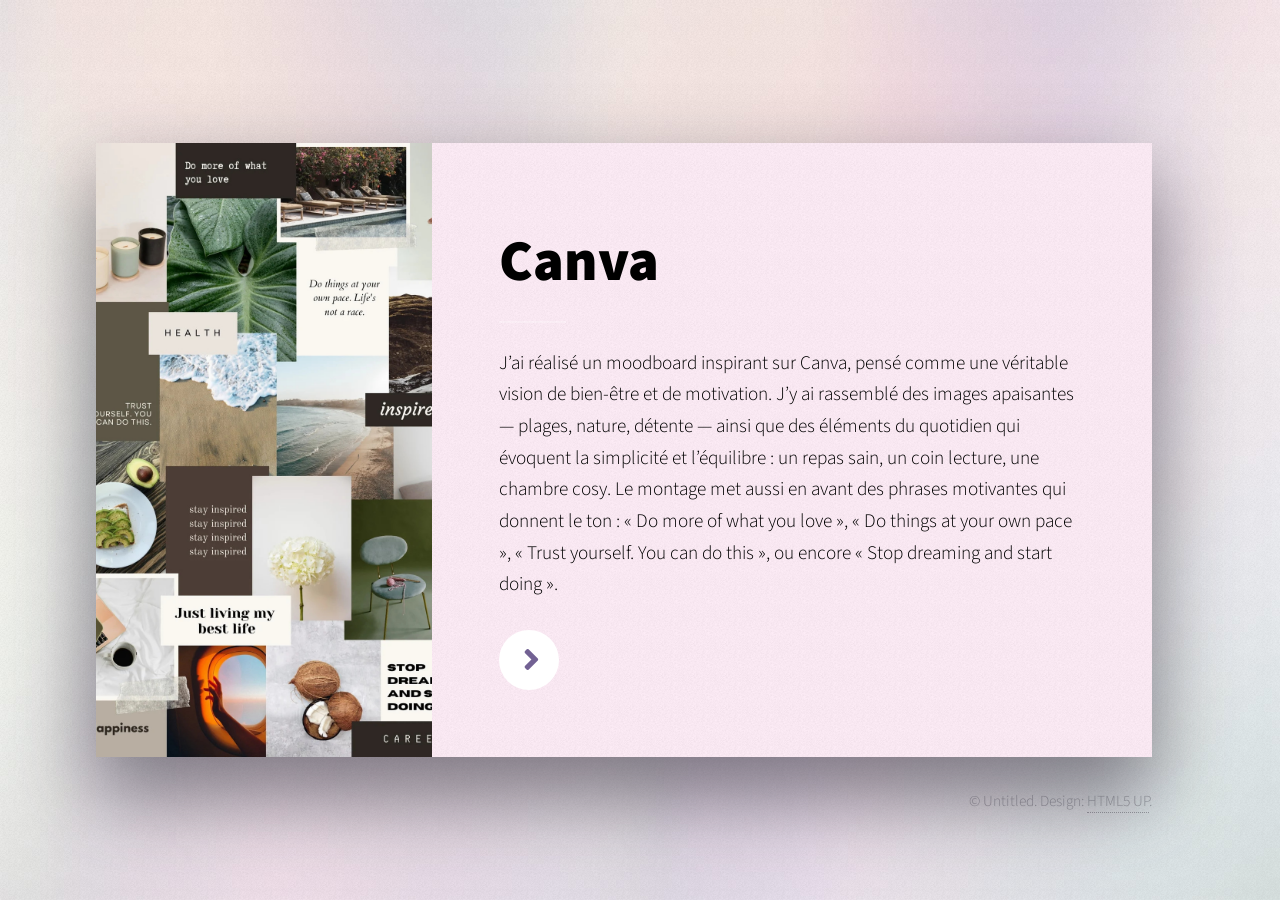
<file: canva.html>
<!DOCTYPE HTML>
<!--
	Ethereal by HTML5 UP
	html5up.net | @ajlkn
	Free for personal and commercial use under the CCA 3.0 license (html5up.net/license)
-->
<html>
	<head>
		<title>Ethereal by HTML5 UP</title>
		<meta charset="utf-8" />
		<meta name="viewport" content="width=device-width, initial-scale=1, user-scalable=no" />
		<link rel="stylesheet" href="assets/css/main.css" />
		<noscript><link rel="stylesheet" href="assets/css/noscript.css" /></noscript>
	</head>
	<body class="is-preload">

		<!-- Page Wrapper -->
			<div id="page-wrapper">

				<!-- Wrapper -->
					<div id="wrapper">

						<!-- Panel (Banner) -->
							<section class="panel banner right">
								<div class="content color0 span-3-75">
									<h1 class="major"> Canva <br />
									</h1>
									<p> J’ai réalisé un moodboard inspirant sur Canva, pensé comme une véritable vision de bien-être et de motivation. J’y ai rassemblé des images apaisantes — plages, nature, détente — ainsi que des éléments du quotidien qui évoquent la simplicité et l’équilibre : un repas sain, un coin lecture, une chambre cosy.

Le montage met aussi en avant des phrases motivantes qui donnent le ton : « Do more of what you love », « Do things at your own pace », « Trust yourself. You can do this », ou encore « Stop dreaming and start doing ».</p>
									<ul class="actions">
										<li><a href="#first" class="button primary color1 circle icon solid fa-angle-right">Next</a></li>
									</ul>
								</div>
				
								<div class="image filtered span-1-75" data-position="25% 25%">
									<img src="images/canva.jpg" alt="" />
								</div>
							</section>

						<!-- Panel (Spotlight) -->
							

						<!-- Copyright -->
							<div class="copyright">&copy; Untitled. Design: <a href="https://html5up.net">HTML5 UP</a>.</div>

					</div>

			</div>

		<!-- Scripts -->
			<script src="assets/js/jquery.min.js"></script>
			<script src="assets/js/browser.min.js"></script>
			<script src="assets/js/breakpoints.min.js"></script>
			<script src="assets/js/main.js"></script>

	</body>
</html>
</file>
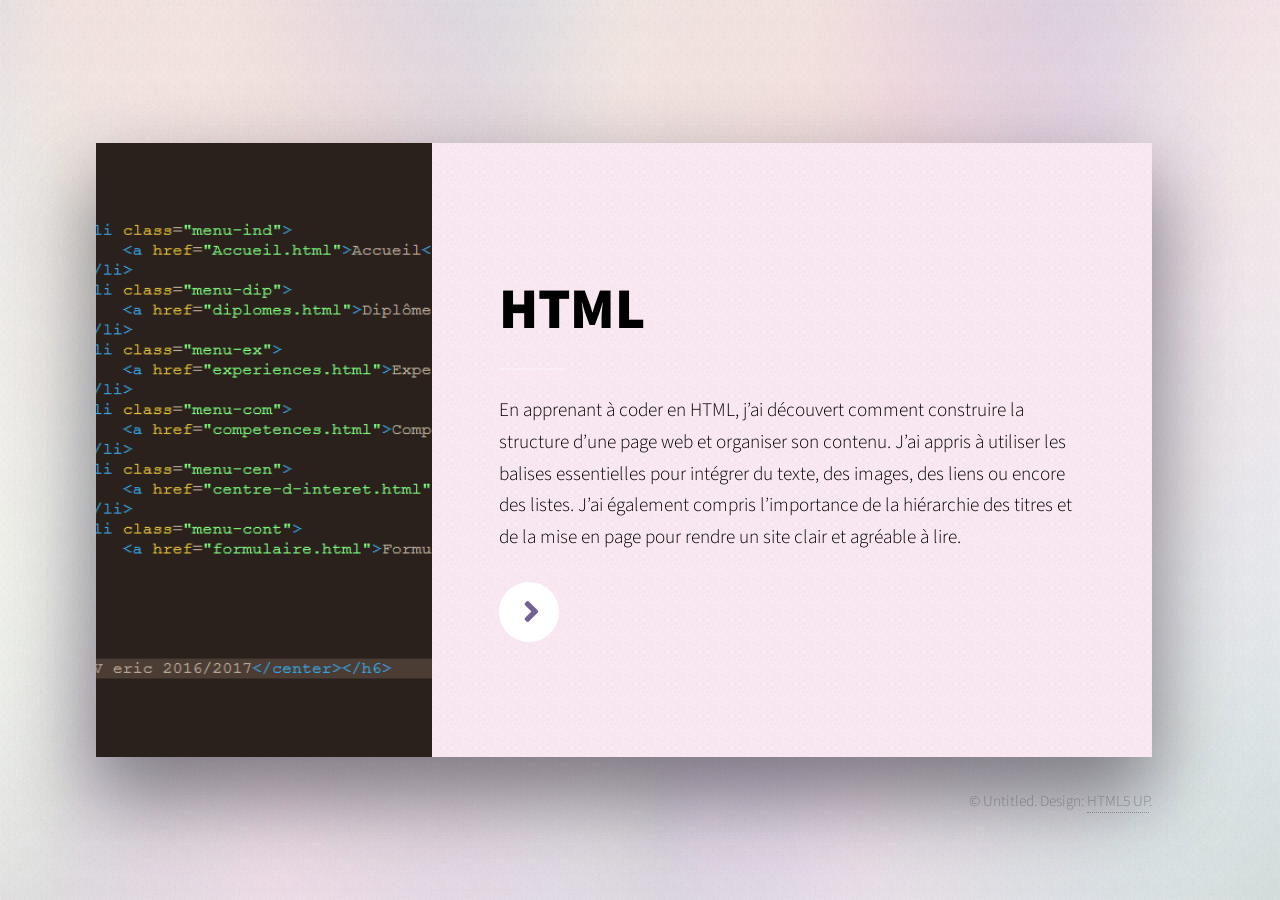
<file: codage.html>
<!DOCTYPE HTML>
<!--
	Ethereal by HTML5 UP
	html5up.net | @ajlkn
	Free for personal and commercial use under the CCA 3.0 license (html5up.net/license)
-->
<html>
	<head>
		<title>Ethereal by HTML5 UP</title>
		<meta charset="utf-8" />
		<meta name="viewport" content="width=device-width, initial-scale=1, user-scalable=no" />
		<link rel="stylesheet" href="assets/css/main.css" />
		<noscript><link rel="stylesheet" href="assets/css/noscript.css" /></noscript>
	</head>
	<body class="is-preload">

		<!-- Page Wrapper -->
			<div id="page-wrapper">

				<!-- Wrapper -->
					<div id="wrapper">

						<!-- Panel (Banner) -->
							<section class="panel banner right">
								<div class="content color0 span-3-75">
									<h1 class="major"> HTML<br />
									</h1>
									<p>En apprenant à coder en HTML, j’ai découvert comment construire la structure d’une page web et organiser son contenu. J’ai appris à utiliser les balises essentielles pour intégrer du texte, des images, des liens ou encore des listes. J’ai également compris l’importance de la hiérarchie des titres et de la mise en page pour rendre un site clair et agréable à lire.</p>
									<ul class="actions">
										<li><a href="#first" class="button primary color1 circle icon solid fa-angle-right">Next</a></li>
									</ul>
								</div>
				
								<div class="image filtered span-1-75" data-position="25% 25%">
									<img src="images/html.png" alt="" />
								</div>
							</section>

						<!-- Panel (Spotlight) -->
							

						<!-- Copyright -->
							<div class="copyright">&copy; Untitled. Design: <a href="https://html5up.net">HTML5 UP</a>.</div>

					</div>

			</div>

		<!-- Scripts -->
			<script src="assets/js/jquery.min.js"></script>
			<script src="assets/js/browser.min.js"></script>
			<script src="assets/js/breakpoints.min.js"></script>
			<script src="assets/js/main.js"></script>

	</body>
</html>
</file>
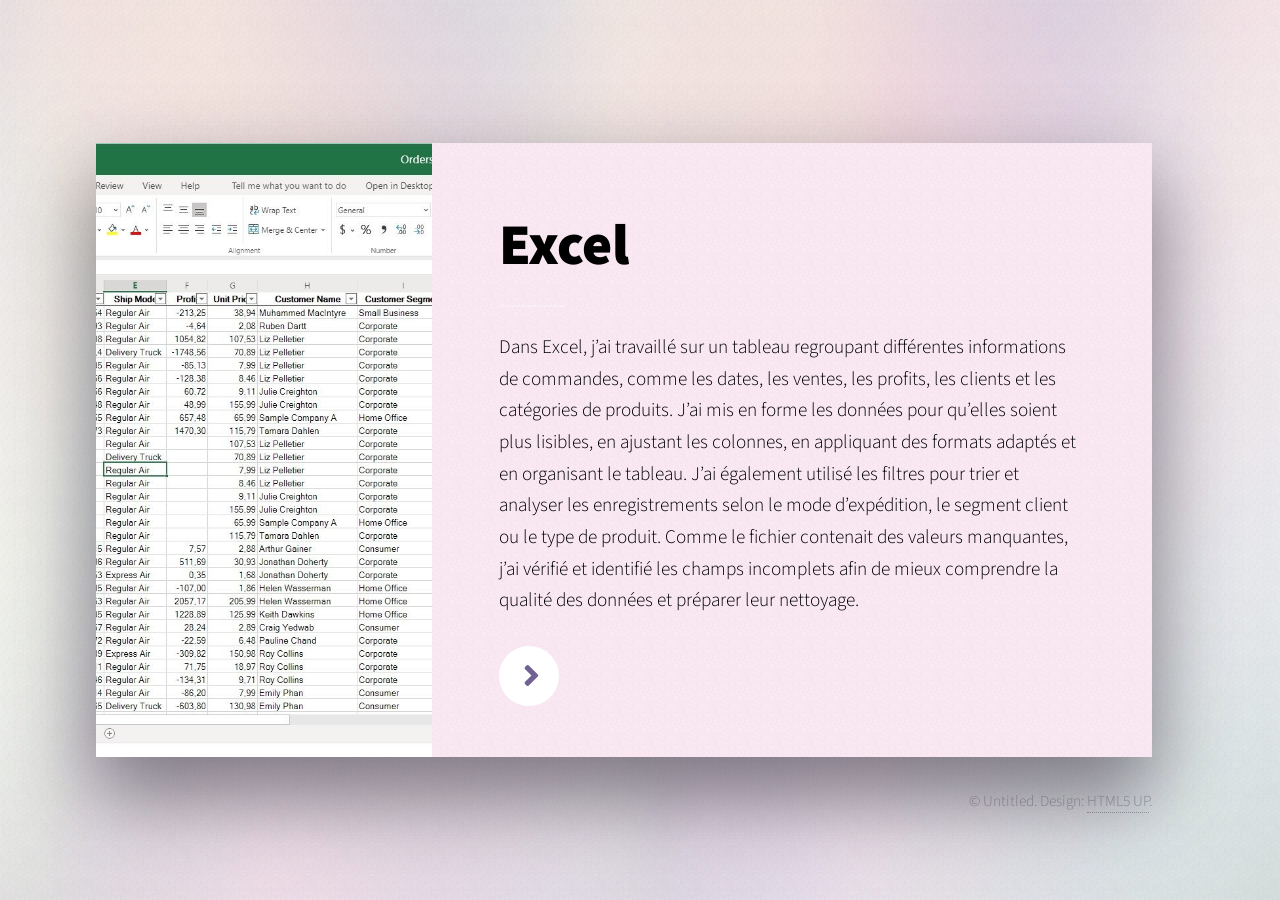
<file: excel.html>
<!DOCTYPE HTML>
<!--
	Ethereal by HTML5 UP
	html5up.net | @ajlkn
	Free for personal and commercial use under the CCA 3.0 license (html5up.net/license)
-->
<html>
	<head>
		<title>Ethereal by HTML5 UP</title>
		<meta charset="utf-8" />
		<meta name="viewport" content="width=device-width, initial-scale=1, user-scalable=no" />
		<link rel="stylesheet" href="assets/css/main.css" />
		<noscript><link rel="stylesheet" href="assets/css/noscript.css" /></noscript>
	</head>
	<body class="is-preload">

		<!-- Page Wrapper -->
			<div id="page-wrapper">

				<!-- Wrapper -->
					<div id="wrapper">

						<!-- Panel (Banner) -->
							<section class="panel banner right">
								<div class="content color0 span-3-75">
									<h1 class="major"> Excel <br />
									</h1>
									<p> Dans Excel, j’ai travaillé sur un tableau regroupant différentes informations de commandes, comme les dates, les ventes, les profits, les clients et les catégories de produits. J’ai mis en forme les données pour qu’elles soient plus lisibles, en ajustant les colonnes, en appliquant des formats adaptés et en organisant le tableau.
J’ai également utilisé les filtres pour trier et analyser les enregistrements selon le mode d’expédition, le segment client ou le type de produit.
Comme le fichier contenait des valeurs manquantes, j’ai vérifié et identifié les champs incomplets afin de mieux comprendre la qualité des données et préparer leur nettoyage.</p>
									<ul class="actions">
										<li><a href="#first" class="button primary color1 circle icon solid fa-angle-right">Next</a></li>
									</ul>
								</div>
				
								<div class="image filtered span-1-75" data-position="25% 25%">
									<img src="images/excel.jpg" alt="" />
								</div>
							</section>

						<!-- Panel (Spotlight) -->
							

						<!-- Copyright -->
							<div class="copyright">&copy; Untitled. Design: <a href="https://html5up.net">HTML5 UP</a>.</div>

					</div>

			</div>

		<!-- Scripts -->
			<script src="assets/js/jquery.min.js"></script>
			<script src="assets/js/browser.min.js"></script>
			<script src="assets/js/breakpoints.min.js"></script>
			<script src="assets/js/main.js"></script>

	</body>
</html>
</file>
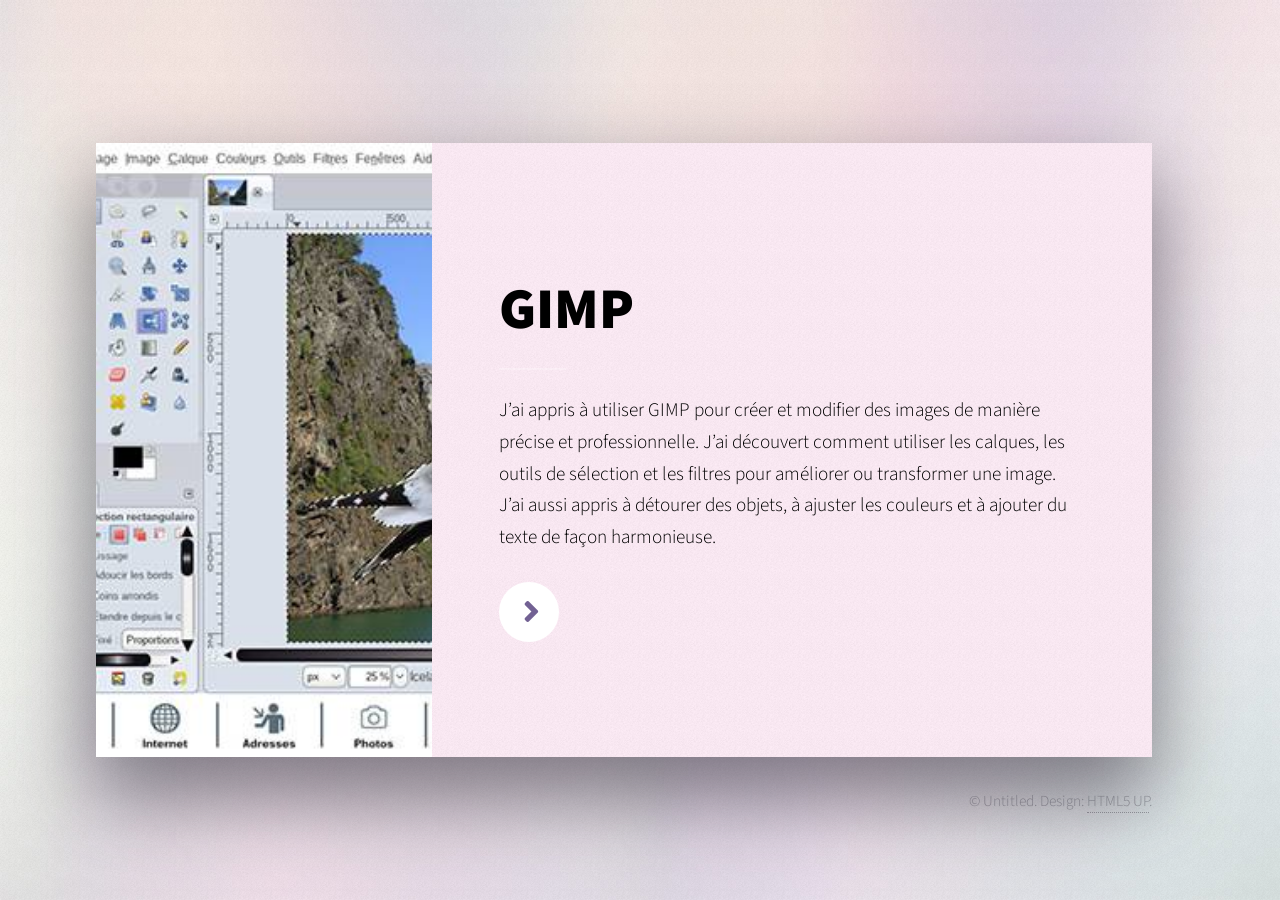
<file: gimp.html>
<!DOCTYPE HTML>
<!--
	Ethereal by HTML5 UP
	html5up.net | @ajlkn
	Free for personal and commercial use under the CCA 3.0 license (html5up.net/license)
-->
<html>
	<head>
		<title>Ethereal by HTML5 UP</title>
		<meta charset="utf-8" />
		<meta name="viewport" content="width=device-width, initial-scale=1, user-scalable=no" />
		<link rel="stylesheet" href="assets/css/main.css" />
		<noscript><link rel="stylesheet" href="assets/css/noscript.css" /></noscript>
	</head>
	<body class="is-preload">

		<!-- Page Wrapper -->
			<div id="page-wrapper">

				<!-- Wrapper -->
					<div id="wrapper">

						<!-- Panel (Banner) -->
							<section class="panel banner right">
								<div class="content color0 span-3-75">
									<h1 class="major"> GIMP <br />
									</h1>
									<p>J’ai appris à utiliser GIMP pour créer et modifier des images de manière précise et professionnelle. J’ai découvert comment utiliser les calques, les outils de sélection et les filtres pour améliorer ou transformer une image. J’ai aussi appris à détourer des objets, à ajuster les couleurs et à ajouter du texte de façon harmonieuse.</p>
									<ul class="actions">
										<li><a href="#first" class="button primary color1 circle icon solid fa-angle-right">Next</a></li>
									</ul>
								</div>
				
								<div class="image filtered span-1-75" data-position="25% 25%">
									<img src="images/gimp.jpg" alt="" />
								</div>
							</section>

						<!-- Panel (Spotlight) -->
							

						<!-- Copyright -->
							<div class="copyright">&copy; Untitled. Design: <a href="https://html5up.net">HTML5 UP</a>.</div>

					</div>

			</div>

		<!-- Scripts -->
			<script src="assets/js/jquery.min.js"></script>
			<script src="assets/js/browser.min.js"></script>
			<script src="assets/js/breakpoints.min.js"></script>
			<script src="assets/js/main.js"></script>

	</body>
</html>
</file>
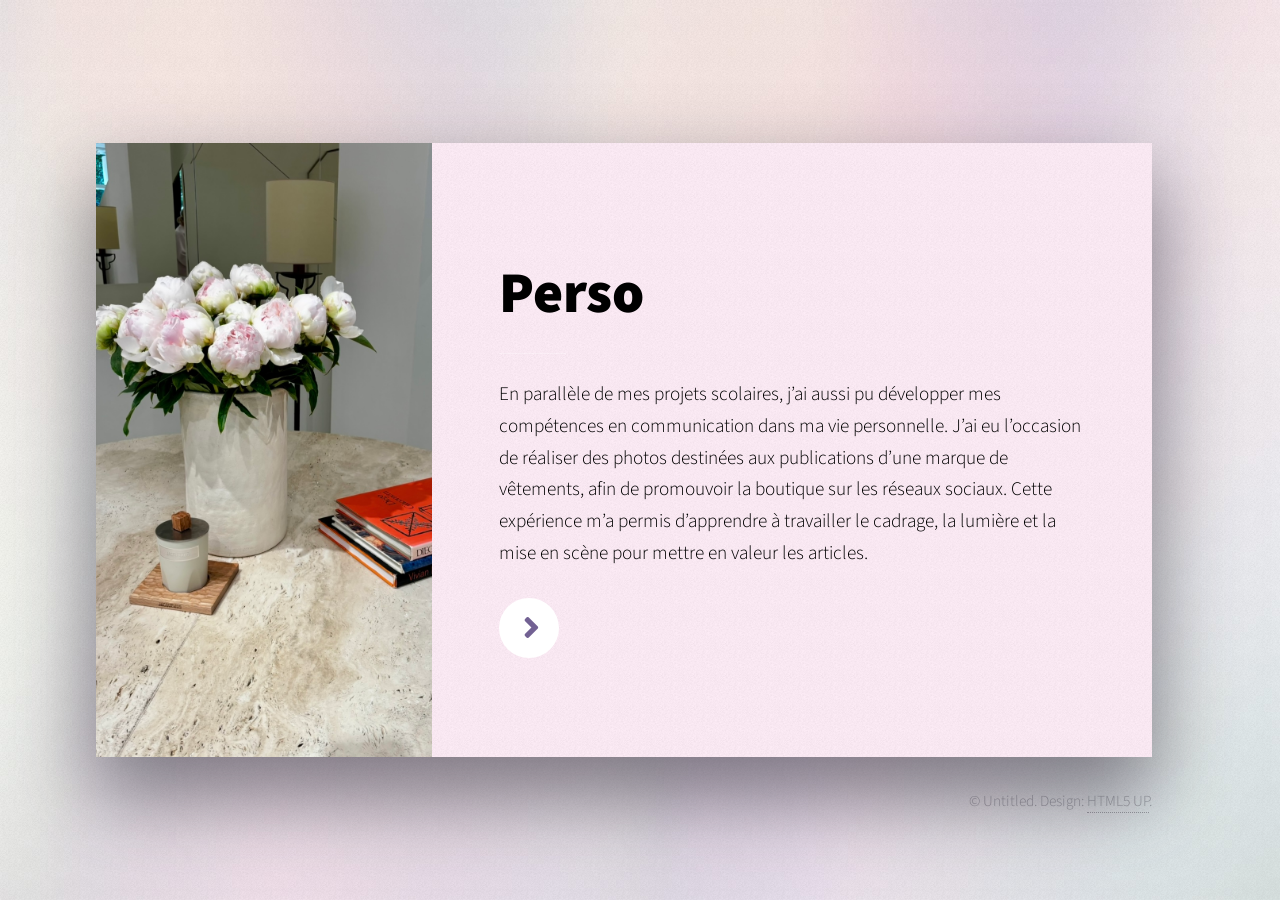
<file: perso.html>
<!DOCTYPE HTML>
<!--
	Ethereal by HTML5 UP
	html5up.net | @ajlkn
	Free for personal and commercial use under the CCA 3.0 license (html5up.net/license)
-->
<html>
	<head>
		<title>Ethereal by HTML5 UP</title>
		<meta charset="utf-8" />
		<meta name="viewport" content="width=device-width, initial-scale=1, user-scalable=no" />
		<link rel="stylesheet" href="assets/css/main.css" />
		<noscript><link rel="stylesheet" href="assets/css/noscript.css" /></noscript>
	</head>
	<body class="is-preload">

		<!-- Page Wrapper -->
			<div id="page-wrapper">

				<!-- Wrapper -->
					<div id="wrapper">

						<!-- Panel (Banner) -->
							<section class="panel banner right">
								<div class="content color0 span-3-75">
									<h1 class="major"> Perso <br />
									</h1>
									<p>En parallèle de mes projets scolaires, j’ai aussi pu développer mes compétences en communication dans ma vie personnelle. J’ai eu l’occasion de réaliser des photos destinées aux publications d’une marque de vêtements, afin de promouvoir la boutique sur les réseaux sociaux. Cette expérience m’a permis d’apprendre à travailler le cadrage, la lumière et la mise en scène pour mettre en valeur les articles.</p>
									<ul class="actions">
										<li><a href="#first" class="button primary color1 circle icon solid fa-angle-right">Next</a></li>
									</ul>
								</div>
				
								<div class="image filtered span-1-75" data-position="25% 25%">
									<img src="images/photo.jpg" alt="" />
								</div>
							</section>

						<!-- Panel (Spotlight) -->
							

						<!-- Copyright -->
							<div class="copyright">&copy; Untitled. Design: <a href="https://html5up.net">HTML5 UP</a>.</div>

					</div>

			</div>

		<!-- Scripts -->
			<script src="assets/js/jquery.min.js"></script>
			<script src="assets/js/browser.min.js"></script>
			<script src="assets/js/breakpoints.min.js"></script>
			<script src="assets/js/main.js"></script>

	</body>
</html>
</file>
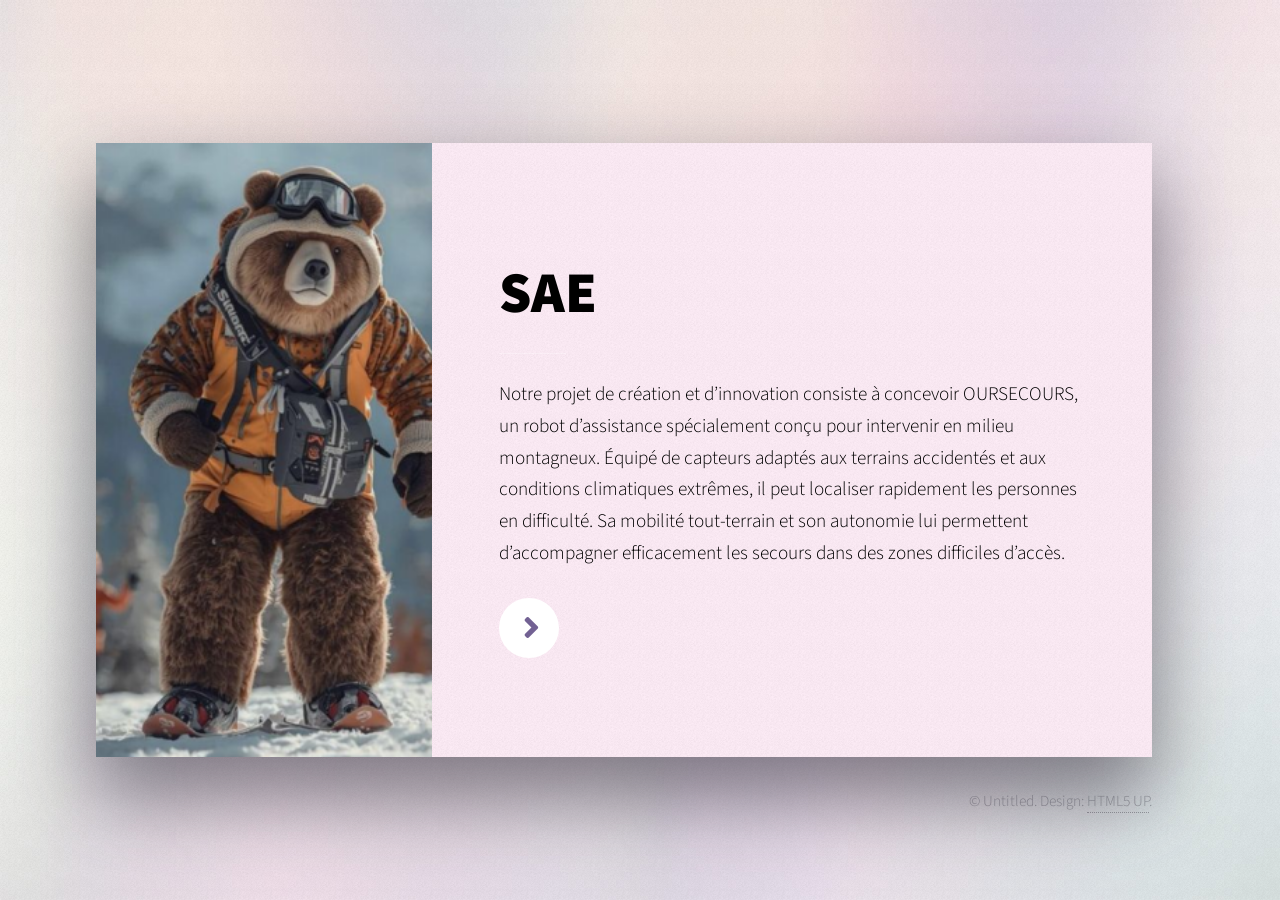
<file: sae1.html>
<!DOCTYPE HTML>
<!--
	Ethereal by HTML5 UP
	html5up.net | @ajlkn
	Free for personal and commercial use under the CCA 3.0 license (html5up.net/license)
-->
<html>
	<head>
		<title>Ethereal by HTML5 UP</title>
		<meta charset="utf-8" />
		<meta name="viewport" content="width=device-width, initial-scale=1, user-scalable=no" />
		<link rel="stylesheet" href="assets/css/main.css" />
		<noscript><link rel="stylesheet" href="assets/css/noscript.css" /></noscript>
	</head>
	<body class="is-preload">

		<!-- Page Wrapper -->
			<div id="page-wrapper">

				<!-- Wrapper -->
					<div id="wrapper">

						<!-- Panel (Banner) -->
							<section class="panel banner right">
								<div class="content color0 span-3-75">
									<h1 class="major"> SAE <br />
									</h1>
									<p>Notre projet de création et d’innovation consiste à concevoir OURSECOURS, un robot d’assistance spécialement conçu pour intervenir en milieu montagneux. Équipé de capteurs adaptés aux terrains accidentés et aux conditions climatiques extrêmes, il peut localiser rapidement les personnes en difficulté. Sa mobilité tout-terrain et son autonomie lui permettent d’accompagner efficacement les secours dans des zones difficiles d’accès.</p>
									<ul class="actions">
										<li><a href="#first" class="button primary color1 circle icon solid fa-angle-right">Next</a></li>
									</ul>
								</div>
				
								<div class="image filtered span-1-75" data-position="25% 25%">
									<img src="images/ours3.png" alt="" />
								</div>
							</section>

						<!-- Panel (Spotlight) -->
							

						<!-- Copyright -->
							<div class="copyright">&copy; Untitled. Design: <a href="https://html5up.net">HTML5 UP</a>.</div>

					</div>

			</div>

		<!-- Scripts -->
			<script src="assets/js/jquery.min.js"></script>
			<script src="assets/js/browser.min.js"></script>
			<script src="assets/js/breakpoints.min.js"></script>
			<script src="assets/js/main.js"></script>

	</body>
</html>
</file>
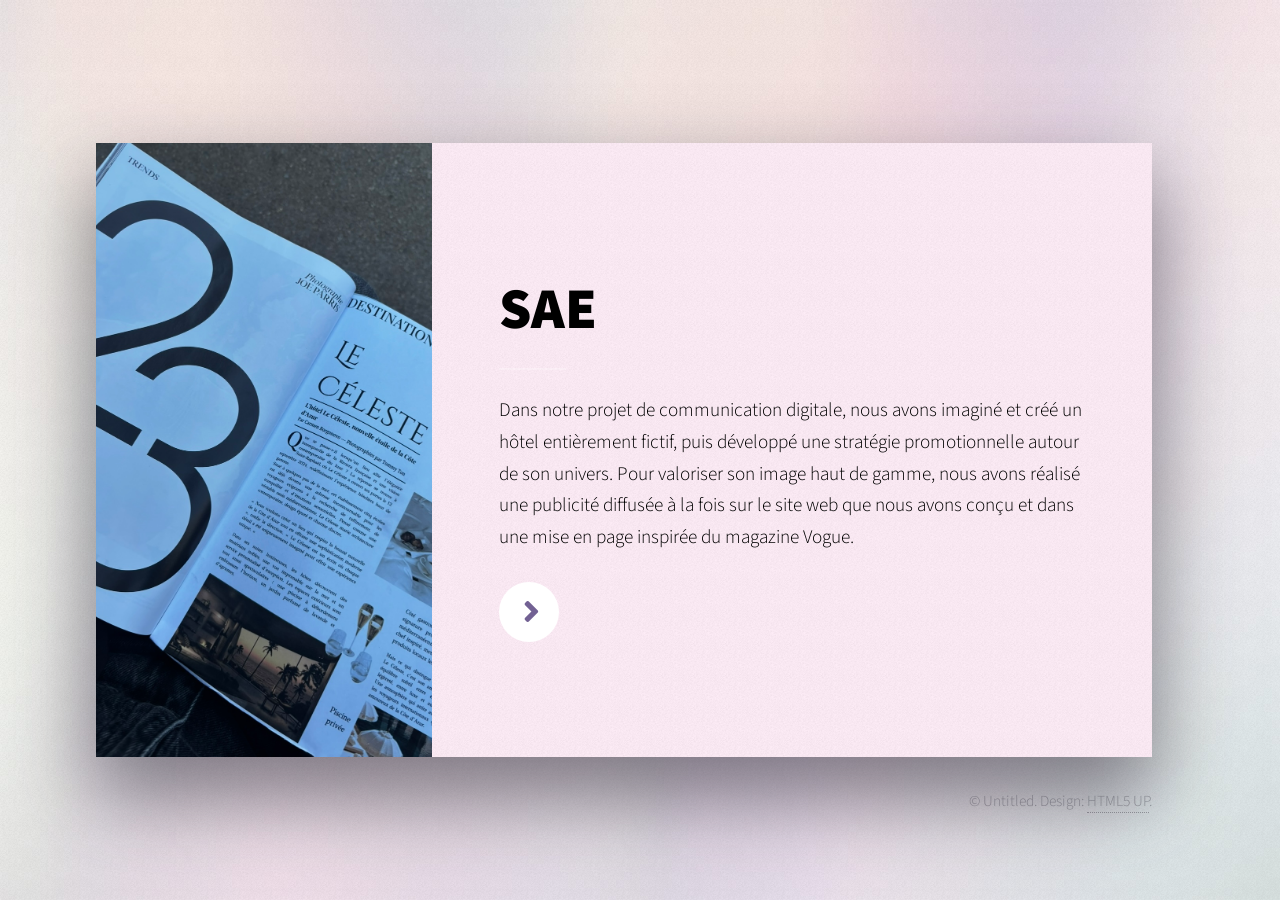
<file: sae2.html>
<!DOCTYPE HTML>
<!--
	Ethereal by HTML5 UP
	html5up.net | @ajlkn
	Free for personal and commercial use under the CCA 3.0 license (html5up.net/license)
-->
<html>
	<head>
		<title>Ethereal by HTML5 UP</title>
		<meta charset="utf-8" />
		<meta name="viewport" content="width=device-width, initial-scale=1, user-scalable=no" />
		<link rel="stylesheet" href="assets/css/main.css" />
		<noscript><link rel="stylesheet" href="assets/css/noscript.css" /></noscript>
	</head>
	<body class="is-preload">

		<!-- Page Wrapper -->
			<div id="page-wrapper">

				<!-- Wrapper -->
					<div id="wrapper">

						<!-- Panel (Banner) -->
							<section class="panel banner right">
								<div class="content color0 span-3-75">
									<h1 class="major"> SAE <br />
									</h1>
									<p>Dans notre projet de communication digitale, nous avons imaginé et créé un hôtel entièrement fictif, puis développé une stratégie promotionnelle autour de son univers. Pour valoriser son image haut de gamme, nous avons réalisé une publicité diffusée à la fois sur le site web que nous avons conçu et dans une mise en page inspirée du magazine Vogue.</p>
									<ul class="actions">
										<li><a href="#first" class="button primary color1 circle icon solid fa-angle-right">Next</a></li>
									</ul>
								</div>
				
								<div class="image filtered span-1-75" data-position="25% 25%">
									<img src="images/vogue.jpg" alt="" />
								</div>
							</section>

						<!-- Panel (Spotlight) -->
							

						<!-- Copyright -->
							<div class="copyright">&copy; Untitled. Design: <a href="https://html5up.net">HTML5 UP</a>.</div>

					</div>

			</div>

		<!-- Scripts -->
			<script src="assets/js/jquery.min.js"></script>
			<script src="assets/js/browser.min.js"></script>
			<script src="assets/js/breakpoints.min.js"></script>
			<script src="assets/js/main.js"></script>

	</body>
</html>
</file>
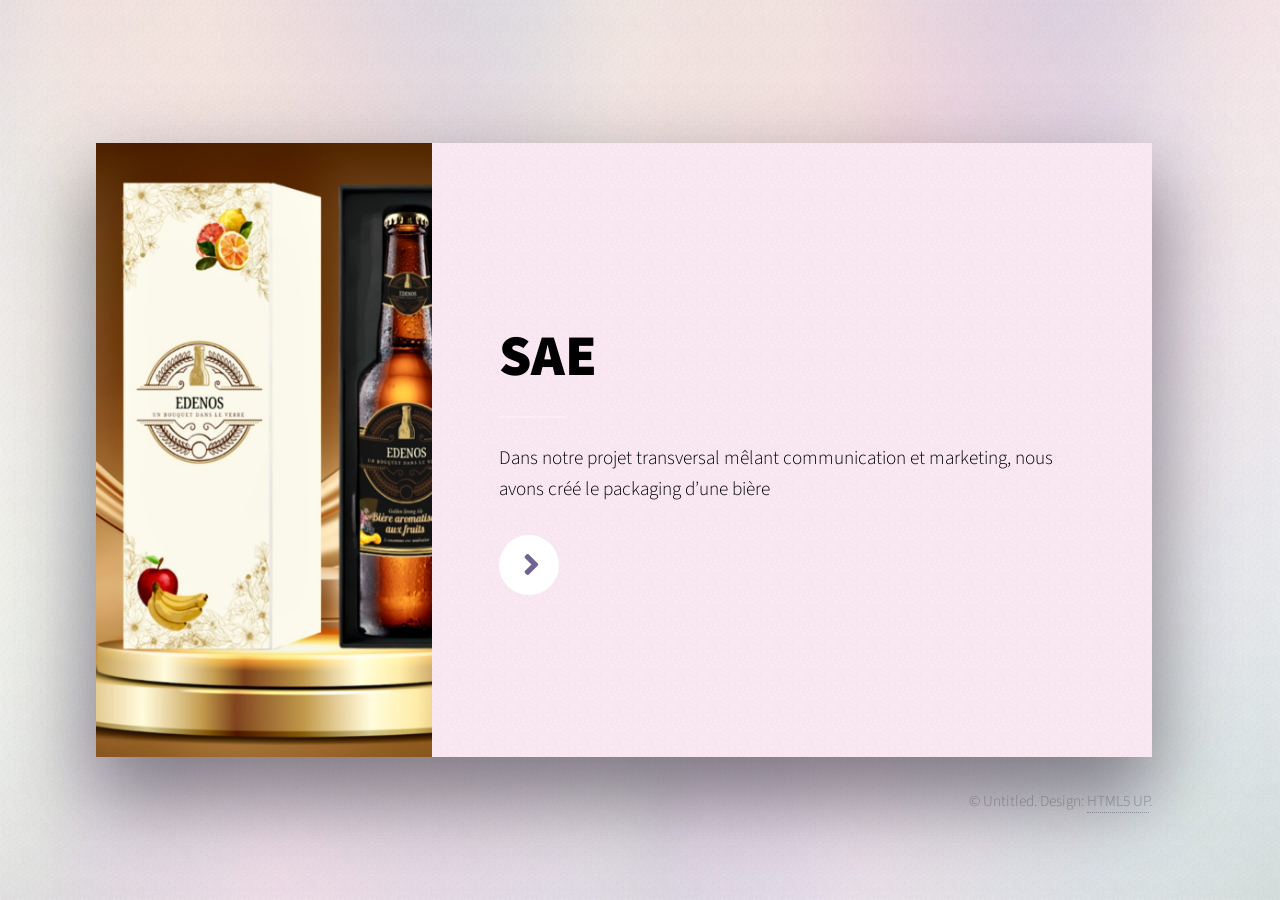
<file: sae3.html>
<!DOCTYPE HTML>
<!--
	Ethereal by HTML5 UP
	html5up.net | @ajlkn
	Free for personal and commercial use under the CCA 3.0 license (html5up.net/license)
-->
<html>
	<head>
		<title>Ethereal by HTML5 UP</title>
		<meta charset="utf-8" />
		<meta name="viewport" content="width=device-width, initial-scale=1, user-scalable=no" />
		<link rel="stylesheet" href="assets/css/main.css" />
		<noscript><link rel="stylesheet" href="assets/css/noscript.css" /></noscript>
	</head>
	<body class="is-preload">

		<!-- Page Wrapper -->
			<div id="page-wrapper">

				<!-- Wrapper -->
					<div id="wrapper">

						<!-- Panel (Banner) -->
							<section class="panel banner right">
								<div class="content color0 span-3-75">
									<h1 class="major"> SAE <br />
									</h1>
									<p>Dans notre projet transversal mêlant communication et marketing, nous avons créé le packaging d’une bière</p>
									<ul class="actions">
										<li><a href="#first" class="button primary color1 circle icon solid fa-angle-right">Next</a></li>
									</ul>
								</div>
				
								<div class="image filtered span-1-75" data-position="25% 25%">
									<img src="images/transverse.jpg" alt="" />
								</div>
							</section>

						<!-- Panel (Spotlight) -->
							

						<!-- Copyright -->
							<div class="copyright">&copy; Untitled. Design: <a href="https://html5up.net">HTML5 UP</a>.</div>

					</div>

			</div>

		<!-- Scripts -->
			<script src="assets/js/jquery.min.js"></script>
			<script src="assets/js/browser.min.js"></script>
			<script src="assets/js/breakpoints.min.js"></script>
			<script src="assets/js/main.js"></script>

	</body>
</html>
</file>
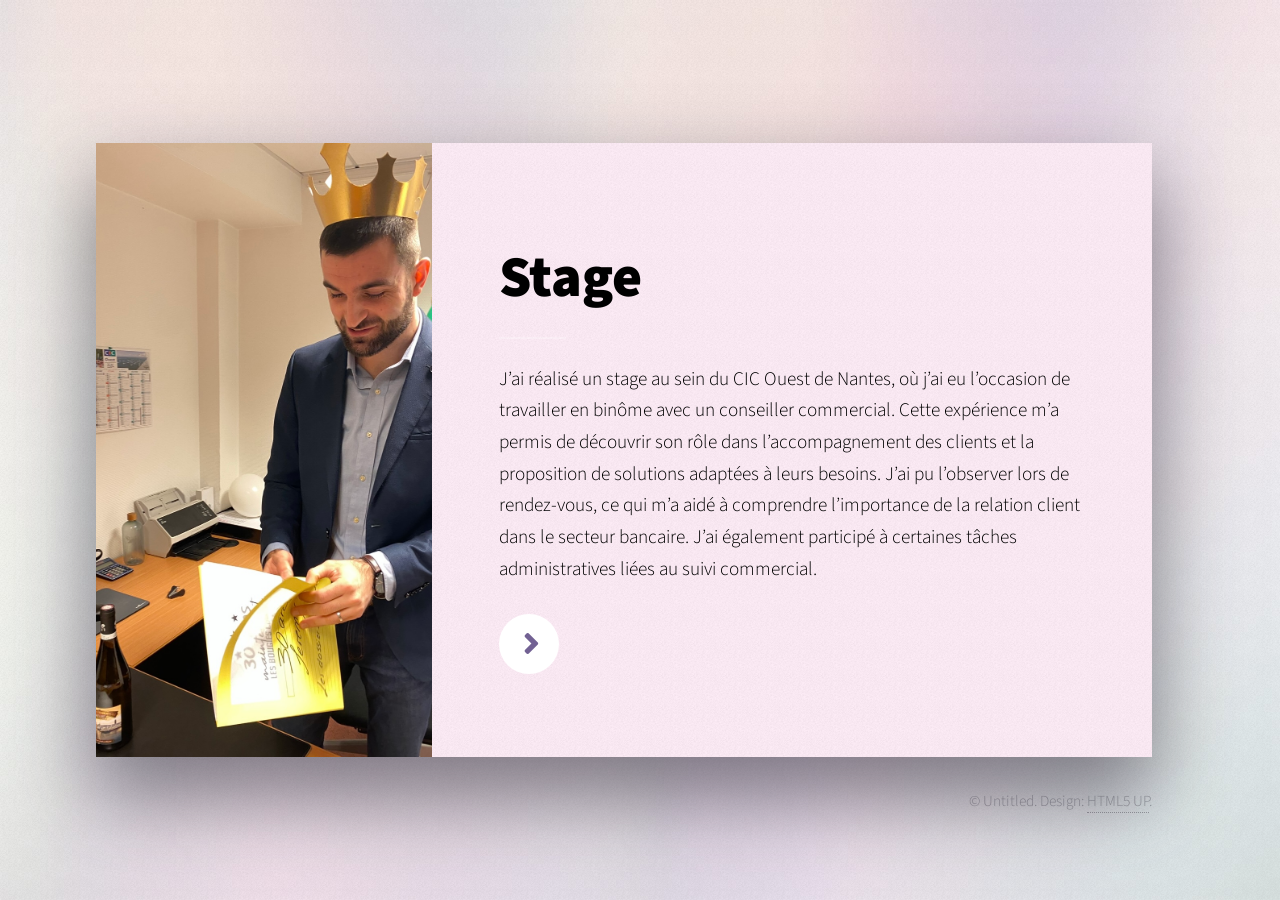
<file: stage.html>
<!DOCTYPE HTML>
<!--
	Ethereal by HTML5 UP
	html5up.net | @ajlkn
	Free for personal and commercial use under the CCA 3.0 license (html5up.net/license)
-->
<html>
	<head>
		<title>Ethereal by HTML5 UP</title>
		<meta charset="utf-8" />
		<meta name="viewport" content="width=device-width, initial-scale=1, user-scalable=no" />
		<link rel="stylesheet" href="assets/css/main.css" />
		<noscript><link rel="stylesheet" href="assets/css/noscript.css" /></noscript>
	</head>
	<body class="is-preload">

		<!-- Page Wrapper -->
			<div id="page-wrapper">

				<!-- Wrapper -->
					<div id="wrapper">

						<!-- Panel (Banner) -->
							<section class="panel banner right">
								<div class="content color0 span-3-75">
									<h1 class="major"> Stage <br />
									</h1>
									<p>J’ai réalisé un stage au sein du CIC Ouest de Nantes, où j’ai eu l’occasion de travailler en binôme avec un conseiller commercial. Cette expérience m’a permis de découvrir son rôle dans l’accompagnement des clients et la proposition de solutions adaptées à leurs besoins. J’ai pu l’observer lors de rendez-vous, ce qui m’a aidé à comprendre l’importance de la relation client dans le secteur bancaire. J’ai également participé à certaines tâches administratives liées au suivi commercial. </p>
									<ul class="actions">
										<li><a href="#first" class="button primary color1 circle icon solid fa-angle-right">Next</a></li>
									</ul>
								</div>
				
								<div class="image filtered span-1-75" data-position="25% 25%">
									<img src="images/stage.jpg" alt="" />
								</div>
							</section>

						<!-- Panel (Spotlight) -->
							

						<!-- Copyright -->
							<div class="copyright">&copy; Untitled. Design: <a href="https://html5up.net">HTML5 UP</a>.</div>

					</div>

			</div>

		<!-- Scripts -->
			<script src="assets/js/jquery.min.js"></script>
			<script src="assets/js/browser.min.js"></script>
			<script src="assets/js/breakpoints.min.js"></script>
			<script src="assets/js/main.js"></script>

	</body>
</html>
</file>
<file: assets/css/noscript.css>
/*
	Ethereal by HTML5 UP
	html5up.net | @ajlkn
	Free for personal and commercial use under the CCA 3.0 license (html5up.net/license)
*/

/* Page */

	body {
		overflow-x: scroll;
	}

/* Wrapper */

	body.is-preload #wrapper {
		-moz-transform: none;
		-webkit-transform: none;
		-ms-transform: none;
		transform: none;
		opacity: 1;
	}
</file>
<file: assets/css/main.css>
@import url(fontawesome-all.min.css);
@import url("https://fonts.googleapis.com/css?family=Source+Sans+Pro:300,400,300i,400i");

/*
	Ethereal by HTML5 UP
	html5up.net | @ajlkn
	Free for personal and commercial use under the CCA 3.0 license (html5up.net/license)
*/

html, body, div, span, applet, object,
iframe, h1, h2, h3, h4, h5, h6, p, blockquote,
pre, a, abbr, acronym, address, big, cite,
code, del, dfn, em, img, ins, kbd, q, s, samp,
small, strike, strong, sub, sup, tt, var, b,
u, i, center, dl, dt, dd, ol, ul, li, fieldset,
form, label, legend, table, caption, tbody,
tfoot, thead, tr, th, td, article, aside,
canvas, details, embed, figure, figcaption,
footer, header, hgroup, menu, nav, output, ruby,
section, summary, time, mark, audio, video {
	margin: 0;
	padding: 0;
	border: 0;
	font-size: 100%;
	font: inherit;
	vertical-align: baseline;}

article, aside, details, figcaption, figure,
footer, header, hgroup, menu, nav, section {
	display: block;}

body {
	line-height: 1;
}

ol, ul {
	list-style: none;
}

blockquote, q {
	quotes: none;
}

	blockquote:before, blockquote:after, q:before, q:after {
		content: '';
		content: none;
	}

table {
	border-collapse: collapse;
	border-spacing: 0;
}

body {
	-webkit-text-size-adjust: none;
}

mark {
	background-color: transparent;
	color: inherit;
}

input::-moz-focus-inner {
	border: 0;
	padding: 0;
}

input, select, textarea {
	-moz-appearance: none;
	-webkit-appearance: none;
	-ms-appearance: none;
	appearance: none;
}

/* Page */

	@-moz-keyframes load-spinner {
		0% {
			-moz-transform: rotate(0deg);
			-webkit-transform: rotate(0deg);
			-ms-transform: rotate(0deg);
			transform: rotate(0deg);
		}

		100% {
			-moz-transform: rotate(360deg);
			-webkit-transform: rotate(360deg);
			-ms-transform: rotate(360deg);
			transform: rotate(360deg);
		}
	}

	@-webkit-keyframes load-spinner {
		0% {
			-moz-transform: rotate(0deg);
			-webkit-transform: rotate(0deg);
			-ms-transform: rotate(0deg);
			transform: rotate(0deg);
		}

		100% {
			-moz-transform: rotate(360deg);
			-webkit-transform: rotate(360deg);
			-ms-transform: rotate(360deg);
			transform: rotate(360deg);
		}
	}

	@-ms-keyframes load-spinner {
		0% {
			-moz-transform: rotate(0deg);
			-webkit-transform: rotate(0deg);
			-ms-transform: rotate(0deg);
			transform: rotate(0deg);
		}

		100% {
			-moz-transform: rotate(360deg);
			-webkit-transform: rotate(360deg);
			-ms-transform: rotate(360deg);
			transform: rotate(360deg);
		}
	}

	@keyframes load-spinner {
		0% {
			-moz-transform: rotate(0deg);
			-webkit-transform: rotate(0deg);
			-ms-transform: rotate(0deg);
			transform: rotate(0deg);
		}

		100% {
			-moz-transform: rotate(360deg);
			-webkit-transform: rotate(360deg);
			-ms-transform: rotate(360deg);
			transform: rotate(360deg);
		}
	}

	@-ms-viewport {
		width: device-width;
	}

	html {
		width: 100%;
		height: 100%;
	}

	html {
		box-sizing: border-box;
	}

	*, *:before, *:after {
		box-sizing: inherit;
	}

	body {
		display: -moz-flex;
		display: -webkit-flex;
		display: -ms-flex;
		display: flex;
		-moz-align-items: center;
		-webkit-align-items: center;
		-ms-align-items: center;
		align-items: center;
		-moz-justify-content: -moz-flex-start;
		-webkit-justify-content: -webkit-flex-start;
		-ms-justify-content: -ms-flex-start;
		justify-content: flex-start;
		-ms-overflow-style: scrollbar;
		width: 100%;
		height: 100%;
		min-height: 30rem;
		overflow: hidden;
	}

		body:before {
			-moz-animation: load-spinner 1s infinite linear;
			-webkit-animation: load-spinner 1s infinite linear;
			-ms-animation: load-spinner 1s infinite linear;
			animation: load-spinner 1s infinite linear;
			-moz-transition: opacity 0.25s ease;
			-webkit-transition: opacity 0.25s ease;
			-ms-transition: opacity 0.25s ease;
			transition: opacity 0.25s ease;
			-moz-transition-delay: 0s;
			-webkit-transition-delay: 0s;
			-ms-transition-delay: 0s;
			transition-delay: 0s;
			pointer-events: none;
			content: '';
			display: block;
			position: absolute;
			top: 50%;
			left: 50%;
			width: 4rem;
			height: 4rem;
			margin: -2rem 0 0 -2rem;
			background-image: url("data:image/svg+xml;charset=utf8,%3Csvg xmlns='http://www.w3.org/2000/svg' xmlns:xlink='http://www.w3.org/1999/xlink' width='96px' height='96px' viewBox='0 0 96 96' zoomAndPan='disable'%3E%3Cstyle%3Ecircle %7Bfill: transparent%3B stroke: %232e2b37%3B stroke-width: 1.5px%3B %7D%3C/style%3E%3Cdefs%3E%3CclipPath id='corner'%3E%3Cpolygon points='0,0 48,0 48,48 96,48 96,96 0,96' /%3E%3C/clipPath%3E%3C/defs%3E%3Cg clip-path='url(%23corner)'%3E%3Ccircle cx='48' cy='48' r='32'/%3E%3C/g%3E%3C/svg%3E");
			background-position: center;
			background-repeat: no-repeat;
			background-size: 4rem;
			opacity: 0;
		}

		body:after {
			pointer-events: none;
			content: '';
			display: block;
			position: fixed;
			top: 0;
			left: 0;
			width: 100%;
			height: 100%;
			z-index: -1;
			background-attachment: fixed;
			background-color: #e1e6e1;
			background-image: url("../../images/overlay.png"), url("../../images/bg.jpg");
			background-repeat: repeat, repeat-x;
			background-size: 128px 128px, cover;
		}

		body.is-preload *, body.is-preload *:before, body.is-preload *:after {
			-moz-animation: none !important;
			-webkit-animation: none !important;
			-ms-animation: none !important;
			animation: none !important;
			-moz-transition: none !important;
			-webkit-transition: none !important;
			-ms-transition: none !important;
			transition: none !important;
		}

		body.is-preload:before {
			-moz-transition: opacity 1s ease;
			-webkit-transition: opacity 1s ease;
			-ms-transition: opacity 1s ease;
			transition: opacity 1s ease;
			-moz-transition-delay: 0.75s;
			-webkit-transition-delay: 0.75s;
			-ms-transition-delay: 0.75s;
			transition-delay: 0.75s;
			opacity: 0.25;
		}

	@media screen and (max-width: 736px) {

		html {
			height: auto;
		}

		body {
			height: auto;
			overflow-x: hidden;
			overflow-y: auto;
		}

	}

	@media screen and (max-width: 480px) {

		html, body {
			min-width: 320px;
		}

	}

/* Typography */

	html {
		font-size: 18pt;
		font-size: 1vmax;
	}

		@media screen and (max-width: 1680px) {

			html {
				font-size: 12pt;
				font-size: 1.1vmax;
			}

		}

		@media screen and (max-width: 1280px) {

			html {
				font-size: 11pt;
				font-size: 1.5vmax;
			}

		}

	body, input, select, textarea {
    color: #000000;
    font-family: "Source Sans Pro", Helvetica, sans-serif;
    font-size: 1rem;
    font-weight: 300;
    line-height: 1.65;
	h1, h2, h3, h4, h5, h6 {
    font-weight: 900;
}
}

	a {
		-moz-transition: color 0.2s ease-in-out, border-bottom-color 0.2s ease-in-out;
		-webkit-transition: color 0.2s ease-in-out, border-bottom-color 0.2s ease-in-out;
		-ms-transition: color 0.2s ease-in-out, border-bottom-color 0.2s ease-in-out;
		transition: color 0.2s ease-in-out, border-bottom-color 0.2s ease-in-out;
		color: inherit;
		border-bottom: dotted 1px;
		text-decoration: none;
	}

		a:hover {
			border-bottom-color: transparent;
			color: #ffe4b4;
		}

	strong, b {
		color: rgba(255, 255, 255, 0.875);
		font-weight: 400;
	}

	em, i {
		font-style: italic;
	}

	p {
		margin: 0 0 1.5rem 0;
	}

		body.is-ie p {
			width: 100%;
		}

	

		h1 a, h2 a, h3 a, h4 a, h5 a, h6 a {
			color: inherit;
			text-decoration: none;
		}

	h1.major, h2.major, h3.major {
		position: relative;
	}

		h1.major:after, h2.major:after, h3.major:after {
			content: '';
			position: absolute;
			left: 0;
			width: 3.5rem;
			height: 0.1rem;
			background-color: rgba(255, 255, 255, 0.25);
		}

	h1 {
		font-size: 3rem;
		line-height: 1.2;
	}

		h1.major {
			margin: 0 0 2.625rem 0;
		}

			h1.major:after {
				bottom: -1.325rem;
			}

	h2 {
		font-size: 1.75rem;
		line-height: 1.2;
	}

		h2.major {
			margin: 0 0 1.9875rem 0;
		}

			h2.major:after {
				bottom: -1.2rem;
			}

	h3 {
		font-size: 1.325rem;
	}

		h3.major {
			margin: 0 0 1.875rem 0;
		}

			h3.major:after {
				bottom: -0.75rem;
			}

	h4 {
		font-size: 1rem;
	}

	h5 {
		font-size: 0.9rem;
	}

	h6 {
		font-size: 0.7rem;
	}

	sub {
		font-size: 0.8rem;
		position: relative;
		top: 0.5rem;
	}

	sup {
		font-size: 0.8rem;
		position: relative;
		top: -0.5rem;
	}

	blockquote {
		border-left: solid 0.25rem rgba(255, 255, 255, 0.25);
		font-style: italic;
		margin: 0 0 1.5rem 0;
		padding: 0.375rem 0 0.375rem 1.5rem;
	}

	code {
		background: rgba(255, 255, 255, 0.075);
		border-radius: 0.25rem;
		font-family: "Courier New", monospace;
		font-size: 0.8rem;
		margin: 0 0.25rem;
		padding: 0.25rem 0.65rem;
	}

	pre {
		-webkit-overflow-scrolling: touch;
		font-family: "Courier New", monospace;
		font-size: 0.8rem;
		margin: 0 0 1.5rem 0;
		white-space: pre-wrap;
	}

		pre code {
			display: block;
			line-height: 1.625;
			padding: 1rem 1.5rem;
			overflow-x: auto;
			margin: 0;
		}

	hr {
		border: 0;
		border-bottom: solid 2px rgba(255, 255, 255, 0.25);
		margin: 1.875rem 0;
	}

	.align-left {
		text-align: left;
	}

	.align-center {
		text-align: center;
	}

	.align-right {
		text-align: right;
	}

	@media screen and (max-width: 736px) {

		html {
			font-size: 12pt;
		}

		h1 {
			font-size: 2.25rem;
			line-height: 1.2;
		}

			h1.major {
				margin: 0 0 2.625rem 0;
			}

				h1.major:after {
					bottom: -1.325rem;
				}

		h2 {
			font-size: 1.5rem;
			line-height: 1.2;
		}

			h2.major {
				margin: 0 0 1.9875rem 0;
			}

				h2.major:after {
					bottom: -1.2rem;
				}

		h3 {
			font-size: 1rem;
		}

			h3.major {
				margin: 0 0 1.875rem 0;
			}

				h3.major:after {
					bottom: -0.75rem;
				}

		h4 {
			font-size: 1rem;
		}

		h5 {
			font-size: 0.9rem;
		}

		h6 {
			font-size: 0.7rem;
		}

		h1 br, h2 br, h3 br, h4 br, h5 br, h6 br {
			display: none;
		}

	}

	@media screen and (max-width: 360px) {

		html {
			font-size: 11pt;
		}

	}

/* Form */

	form {
		margin: 0 0 1.5rem 0;
	}

		form > :last-child {
			margin-bottom: 0;
		}

		form > .fields {
			display: -moz-flex;
			display: -webkit-flex;
			display: -ms-flex;
			display: flex;
			-moz-flex-wrap: wrap;
			-webkit-flex-wrap: wrap;
			-ms-flex-wrap: wrap;
			flex-wrap: wrap;
			width: calc(100% + 3rem);
			margin: -1.5rem 0 1.5rem -1.5rem;
		}

			form > .fields > .field {
				-moz-flex-grow: 0;
				-webkit-flex-grow: 0;
				-ms-flex-grow: 0;
				flex-grow: 0;
				-moz-flex-shrink: 0;
				-webkit-flex-shrink: 0;
				-ms-flex-shrink: 0;
				flex-shrink: 0;
				padding: 1.5rem 0 0 1.5rem;
				width: calc(100% - 1.5rem);
			}

				form > .fields > .field.half {
					width: calc(50% - 0.75rem);
				}

				form > .fields > .field.third {
					width: calc(100%/3 - 0.5rem);
				}

				form > .fields > .field.quarter {
					width: calc(25% - 0.375rem);
				}

		@media screen and (max-width: 736px) {

			form > .fields {
				width: calc(100% + 2.25rem);
				margin: -1.125rem 0 1.5rem -1.125rem;
			}

				form > .fields > .field {
					padding: 1.125rem 0 0 1.125rem;
					width: calc(100% - 1.125rem);
				}

					form > .fields > .field.half {
						width: calc(100% - 1.125rem);
					}

					form > .fields > .field.third {
						width: calc(100% - 1.125rem);
					}

					form > .fields > .field.quarter {
						width: calc(100% - 1.125rem);
					}

		}

	label {
		color: rgba(255, 255, 255, 0.875);
		display: block;
		font-family: Arial, Helvetica, sans-serif;
		font-size: 0.8rem;
		font-weight: 700;
		margin: 0 0 0.4875rem 0;
	}

	input[type="text"],
	input[type="password"],
	input[type="email"],
	input[type="tel"],
	select,
	textarea {
		-moz-appearance: none;
		-webkit-appearance: none;
		-ms-appearance: none;
		appearance: none;
		background: transparent;
		border: solid 2px rgba(255, 255, 255, 0.25);
		border-radius: 0.25rem;
		color: inherit;
		display: block;
		outline: 0;
		padding: 0 0.75rem;
		text-decoration: none;
		width: 100%;
	}

		input[type="text"]:invalid,
		input[type="password"]:invalid,
		input[type="email"]:invalid,
		input[type="tel"]:invalid,
		select:invalid,
		textarea:invalid {
			box-shadow: none;
		}

		input[type="text"]:focus,
		input[type="password"]:focus,
		input[type="email"]:focus,
		input[type="tel"]:focus,
		select:focus,
		textarea:focus {
			border-color: #ffe4b4;
		}

	option {
		background-color: rgba(255, 255, 255, 0.875);
		color: #2e2b37;
	}

	select {
		background-image: url("data:image/svg+xml;charset=utf8,%3Csvg xmlns='http://www.w3.org/2000/svg' width='40' height='40' preserveAspectRatio='none' viewBox='0 0 40 40'%3E%3Cpath d='M9.4,12.3l10.4,10.4l10.4-10.4c0.2-0.2,0.5-0.4,0.9-0.4c0.3,0,0.6,0.1,0.9,0.4l3.3,3.3c0.2,0.2,0.4,0.5,0.4,0.9 c0,0.4-0.1,0.6-0.4,0.9L20.7,31.9c-0.2,0.2-0.5,0.4-0.9,0.4c-0.3,0-0.6-0.1-0.9-0.4L4.3,17.3c-0.2-0.2-0.4-0.5-0.4-0.9 c0-0.4,0.1-0.6,0.4-0.9l3.3-3.3c0.2-0.2,0.5-0.4,0.9-0.4S9.1,12.1,9.4,12.3z' fill='rgba(255, 255, 255, 0.25)' /%3E%3C/svg%3E");
		background-size: 1.25rem;
		background-repeat: no-repeat;
		background-position: calc(100% - 1rem) center;
		height: 2.5rem;
		padding-right: 2.5rem;
		text-overflow: ellipsis;
	}

		select option {
			color: rgba(255, 255, 255, 0.875);
			background: #2e2b37;
		}

		select:focus::-ms-value {
			background-color: transparent;
		}

		select::-ms-expand {
			display: none;
		}

	input[type="text"],
	input[type="password"],
	input[type="email"],
	select {
		height: 2.5rem;
	}

	textarea {
		padding: 0.75rem 1rem;
	}

	input[type="checkbox"],
	input[type="radio"] {
		-moz-appearance: none;
		-webkit-appearance: none;
		-ms-appearance: none;
		appearance: none;
		display: block;
		float: left;
		margin-right: -2rem;
		opacity: 0;
		width: 1rem;
		z-index: -1;
	}

		input[type="checkbox"] + label,
		input[type="radio"] + label {
			text-decoration: none;
			position: relative;
			color: rgba(255, 255, 255, 0.75);
			cursor: pointer;
			display: inline-block;
			font-size: 1rem;
			font-weight: 300;
			margin-bottom: 0;
			padding-left: 2.5rem;
			padding-right: 1rem;
		}

			input[type="checkbox"] + label:before,
			input[type="radio"] + label:before {
				-moz-osx-font-smoothing: grayscale;
				-webkit-font-smoothing: antialiased;
				display: inline-block;
				font-style: normal;
				font-variant: normal;
				text-rendering: auto;
				line-height: 1;
				text-transform: none !important;
				font-family: 'Font Awesome 5 Free';
				font-weight: 900;
			}

			input[type="checkbox"] + label:before,
			input[type="radio"] + label:before {
				content: '';
				display: inline-block;
				font-size: 0.8rem;
				position: absolute;
				top: 0;
				left: 0;
				width: 1.6875rem;
				height: 1.6875rem;
				line-height: 1.6875rem;
				background: rgba(255, 255, 255, 0.075);
				border: solid 1px rgba(255, 255, 255, 0.25);
				border-radius: 0.25rem;
				color: #2e2b37;
				text-align: center;
			}

				body.is-ie input[type="checkbox"] + label:before, body.is-ie
				input[type="radio"] + label:before {
					line-height: 1.5;
				}

		input[type="checkbox"]:checked + label:before,
		input[type="radio"]:checked + label:before {
			content: '\f00c';
			background: rgba(255, 255, 255, 0.875);
			border-color: rgba(255, 255, 255, 0.875);
		}

		input[type="checkbox"]:focus + label:before,
		input[type="radio"]:focus + label:before {
			border-color: #ffe4b4;
			box-shadow: 0 0 0 1px #ffe4b4;
		}

		input[type="checkbox"]:focus:checked + label:before,
		input[type="radio"]:focus:checked + label:before {
			background: #ffe4b4;
		}

		input[type="checkbox"].color1 + label:before,
		input[type="radio"].color1 + label:before {
			color: #726193;
		}

		input[type="checkbox"].color2 + label:before,
		input[type="radio"].color2 + label:before {
			color: #e37b7c;
		}

		input[type="checkbox"].color3 + label:before,
		input[type="radio"].color3 + label:before {
			color: #ffe4b4;
		}

		input[type="checkbox"].color4 + label:before,
		input[type="radio"].color4 + label:before {
			color: #353865;
		}

	input[type="checkbox"] + label:before {
		border-radius: 0.25rem;
	}

	input[type="radio"] + label:before {
		border-radius: 100%;
	}

	::-webkit-input-placeholder {
		color: rgba(255, 255, 255, 0.5) !important;
		opacity: 1.0;
	}

	:-moz-placeholder {
		color: rgba(255, 255, 255, 0.5) !important;
		opacity: 1.0;
	}

	::-moz-placeholder {
		color: rgba(255, 255, 255, 0.5) !important;
		opacity: 1.0;
	}

	:-ms-input-placeholder {
		color: rgba(255, 255, 255, 0.5) !important;
		opacity: 1.0;
	}

/* Icon */

	.icon {
		text-decoration: none;
		position: relative;
		border-bottom: none;
	}

		.icon:before {
			-moz-osx-font-smoothing: grayscale;
			-webkit-font-smoothing: antialiased;
			display: inline-block;
			font-style: normal;
			font-variant: normal;
			text-rendering: auto;
			line-height: 1;
			text-transform: none !important;
			font-family: 'Font Awesome 5 Free';
			font-weight: 400;
		}

		.icon > .label {
			display: none;
		}

		.icon:before {
			line-height: inherit;
		}

		.icon.solid:before {
			font-weight: 900;
		}

		.icon.brands:before {
			font-family: 'Font Awesome 5 Brands';
		}

/* Image */

	.image {
		display: inline-block;
		position: relative;
		border: 0;
	}

		

		.image[data-position] img {
			-moz-object-fit: cover;
			-webkit-object-fit: cover;
			-ms-object-fit: cover;
			object-fit: cover;
			display: block;
			position: absolute;
			top: 0;
			left: 0;
			width: 100%;
			height: 100%;
		}

		.image[data-position="top left"] img {
			-moz-object-position: top left;
			-webkit-object-position: top left;
			-ms-object-position: top left;
			object-position: top left;
		}

		.image[data-position="top"] img {
			-moz-object-position: top;
			-webkit-object-position: top;
			-ms-object-position: top;
			object-position: top;
		}

		.image[data-position="top right"] img {
			-moz-object-position: top right;
			-webkit-object-position: top right;
			-ms-object-position: top right;
			object-position: top right;
		}

		.image[data-position="right"] img {
			-moz-object-position: right;
			-webkit-object-position: right;
			-ms-object-position: right;
			object-position: right;
		}

		.image[data-position="bottom right"] img {
			-moz-object-position: bottom right;
			-webkit-object-position: bottom right;
			-ms-object-position: bottom right;
			object-position: bottom right;
		}

		.image[data-position="bottom"] img {
			-moz-object-position: bottom;
			-webkit-object-position: bottom;
			-ms-object-position: bottom;
			object-position: bottom;
		}

		.image[data-position="bottom left"] img {
			-moz-object-position: bottom left;
			-webkit-object-position: bottom left;
			-ms-object-position: bottom left;
			object-position: bottom left;
		}

		.image[data-position="left"] img {
			-moz-object-position: left;
			-webkit-object-position: left;
			-ms-object-position: left;
			object-position: left;
		}

		.image[data-position="center"] img {
			-moz-object-position: center;
			-webkit-object-position: center;
			-ms-object-position: center;
			object-position: center;
		}

		.image[data-position="25% 25%"] img {
			-moz-object-position: 25% 25%;
			-webkit-object-position: 25% 25%;
			-ms-object-position: 25% 25%;
			object-position: 25% 25%;
		}

		.image[data-position="75% 25%"] img {
			-moz-object-position: 75% 25%;
			-webkit-object-position: 75% 25%;
			-ms-object-position: 75% 25%;
			object-position: 75% 25%;
		}

		.image[data-position="75% 75%"] img {
			-moz-object-position: 75% 75%;
			-webkit-object-position: 75% 75%;
			-ms-object-position: 75% 75%;
			object-position: 75% 75%;
		}

		.image[data-position="25% 75%"] img {
			-moz-object-position: 25% 75%;
			-webkit-object-position: 25% 75%;
			-ms-object-position: 25% 75%;
			object-position: 25% 75%;
		}

		.image img {
			display: block;
		}

		.image.left, .image.right {
			max-width: 40%;
		}

			.image.left img, .image.right img {
				width: 100%;
			}

		.image.left {
			float: left;
			padding: 0 1.5rem 1rem 0;
			top: 0.25rem;
		}

		.image.right {
			float: right;
			padding: 0 0 1rem 1.5rem;
			top: 0.25rem;
		}

		.image.fit {
			display: block;
			margin: 0 0 1.5rem 0;
			width: 100%;
		}

			.image.fit img {
				width: 100%;
			}

		.image.main {
			display: block;
			margin: 0 0 2.25rem 0;
			width: 100%;
		}

			.image.main img {
				width: 100%;
			}

/* List */

	ol {
		list-style: decimal;
		margin: 0 0 1.5rem 0;
		padding-left: 1.25rem;
	}

		ol li {
			padding-left: 0.25rem;
		}

	ul {
		list-style: disc;
		margin: 0 0 1.5rem 0;
		padding-left: 1rem;
	}

		ul li {
			padding-left: 0.5rem;
		}

		ul.alt {
			list-style: none;
			padding-left: 0;
		}

			ul.alt li {
				border-top: solid 1px rgba(255, 255, 255, 0.25);
				padding: 0.5rem 0;
			}

				ul.alt li:first-child {
					border-top: 0;
					padding-top: 0;
				}

	dl {
		margin: 0 0 1.5rem 0;
	}

		dl dt {
			display: block;
			font-weight: 400;
			margin: 0 0 0.75rem 0;
		}

		dl dd {
			margin-left: 1.5rem;
		}

/* Actions */

	ul.actions {
		display: -moz-flex;
		display: -webkit-flex;
		display: -ms-flex;
		display: flex;
		cursor: default;
		list-style: none;
		margin-left: -0.75rem;
		padding-left: 0;
	}

		ul.actions li {
			padding: 0 0 0 0.75rem;
			vertical-align: middle;
		}

		ul.actions.special {
			-moz-justify-content: center;
			-webkit-justify-content: center;
			-ms-justify-content: center;
			justify-content: center;
			width: 100%;
			margin-left: 0;
		}

			ul.actions.special li:first-child {
				padding-left: 0;
			}

		ul.actions.stacked {
			-moz-flex-direction: column;
			-webkit-flex-direction: column;
			-ms-flex-direction: column;
			flex-direction: column;
			margin-left: 0;
		}

			ul.actions.stacked li {
				padding: 0.975rem 0 0 0;
			}

				ul.actions.stacked li:first-child {
					padding-top: 0;
				}

		ul.actions.fit {
			width: calc(100% + 0.75rem);
		}

			ul.actions.fit li {
				-moz-flex-grow: 1;
				-webkit-flex-grow: 1;
				-ms-flex-grow: 1;
				flex-grow: 1;
				-moz-flex-shrink: 1;
				-webkit-flex-shrink: 1;
				-ms-flex-shrink: 1;
				flex-shrink: 1;
				width: 100%;
			}

				ul.actions.fit li > * {
					width: 100%;
				}

			ul.actions.fit.stacked {
				width: 100%;
			}

/* Icons */

	ul.icons {
		cursor: default;
		list-style: none;
		padding-left: 0;
	}

		ul.icons li {
			display: inline-block;
			padding: 0 1rem 0 0;
		}

			ul.icons li:last-child {
				padding-right: 0;
			}

			ul.icons li .icon:before {
				font-size: 1.25em;
			}

/* Grid Icons */

	ul.grid-icons {
		display: -moz-flex;
		display: -webkit-flex;
		display: -ms-flex;
		display: flex;
		-moz-flex-wrap: wrap;
		-webkit-flex-wrap: wrap;
		-ms-flex-wrap: wrap;
		flex-wrap: wrap;
		-moz-justify-content: center;
		-webkit-justify-content: center;
		-ms-justify-content: center;
		justify-content: center;
		list-style: none;
		margin: 0 0 1.5rem 0;
		padding-left: 0;
	}

		ul.grid-icons .icon {
			display: block;
			position: relative;
			width: 100%;
			text-align: center;
		}

			ul.grid-icons .icon:before {
				display: block;
				width: 6rem;
				height: 6rem;
				line-height: 6rem;
				border-radius: 6rem;
				box-shadow: inset 0 0 0 2px rgba(255, 255, 255, 0.25);
				font-size: 2.5rem;
				margin: 0 auto;
				text-align: center;
			}

				body.is-ie ul.grid-icons .icon:before {
					line-height: 2.375;
				}

		ul.grid-icons > li {
			-moz-flex-grow: 0;
			-webkit-flex-grow: 0;
			-ms-flex-grow: 0;
			flex-grow: 0;
			-moz-flex-shrink: 0;
			-webkit-flex-shrink: 0;
			-ms-flex-shrink: 0;
			flex-shrink: 0;
			position: relative;
			margin: 1.5rem 0 0 1.5rem;
			padding-left: 0;
		}

		ul.grid-icons.connected > li:before {
			content: '';
			display: block;
			position: absolute;
			width: 1.5rem;
			height: 2px;
			top: 50%;
			left: -1.5rem;
			background-color: rgba(255, 255, 255, 0.25);
		}

		ul.grid-icons.connected > li:after {
			content: '';
			display: block;
			position: absolute;
			width: 2px;
			height: 1.5rem;
			top: -1.5rem;
			left: 50%;
			background-color: rgba(255, 255, 255, 0.25);
		}

		ul.grid-icons.two {
			width: 14rem;
		}

			ul.grid-icons.two > li:nth-child(-n + 2) {
				margin-top: 0;
			}

				ul.grid-icons.two > li:nth-child(-n + 2):after {
					display: none;
				}

			ul.grid-icons.two > li:nth-child(2n - 1) {
				margin-left: 0;
			}

				ul.grid-icons.two > li:nth-child(2n - 1):before {
					display: none;
				}

		ul.grid-icons.three {
			width: 21.5rem;
		}

			ul.grid-icons.three > li:nth-child(-n + 3) {
				margin-top: 0;
			}

				ul.grid-icons.three > li:nth-child(-n + 3):after {
					display: none;
				}

			ul.grid-icons.three > li:nth-child(3n - 2) {
				margin-left: 0;
			}

				ul.grid-icons.three > li:nth-child(3n - 2):before {
					display: none;
				}

		ul.grid-icons.four {
			width: 29rem;
		}

			ul.grid-icons.four > li:nth-child(-n + 4) {
				margin-top: 0;
			}

				ul.grid-icons.four > li:nth-child(-n + 4):after {
					display: none;
				}

			ul.grid-icons.four > li:nth-child(4n - 3) {
				margin-left: 0;
			}

				ul.grid-icons.four > li:nth-child(4n - 3):before {
					display: none;
				}

		@media screen and (max-width: 736px) {

			ul.grid-icons {
				-moz-justify-content: -moz-flex-start;
				-webkit-justify-content: -webkit-flex-start;
				-ms-justify-content: -ms-flex-start;
				justify-content: flex-start;
				width: 100% !important;
				margin: -1rem 0 1.5rem -1rem;
			}

				ul.grid-icons .icon:before {
					width: 4.5rem;
					height: 4.5rem;
					line-height: 4.5rem;
					font-size: 1.75rem;
				}

				ul.grid-icons > li {
					margin: 1rem 0 0 1rem !important;
				}

					ul.grid-icons > li:before {
						display: none !important;
					}

					ul.grid-icons > li:after {
						display: none !important;
					}

		}

/* Contact Icons */

	ul.contact-icons {
		list-style: none;
		padding-left: 0;
	}

		ul.contact-icons > li {
			margin: 1.25rem 0 0 0;
			padding-left: 0;
		}

			ul.contact-icons > li:before {
				display: inline-block;
				width: 2.25rem;
				height: 2.25rem;
				line-height: 2.25rem;
				border-radius: 2.25rem;
				background-color: white;
				color: #2e2b37;
				cursor: default;
				font-size: 1.125rem;
				margin-right: 1rem;
				text-align: center;
				vertical-align: middle;
			}

				body.is-ie ul.contact-icons > li:before {
					line-height: 2.125;
				}

			ul.contact-icons > li a {
				border-bottom: 0;
			}

		ul.contact-icons.color1 > li:before {
			color: #726193;
		}

		ul.contact-icons.color2 > li:before {
			color: #e37b7c;
		}

		ul.contact-icons.color3 > li:before {
			color: #ffe4b4;
		}

		ul.contact-icons.color4 > li:before {
			color: #353865;
		}

/* Table */

	.table-wrapper {
		-webkit-overflow-scrolling: touch;
		overflow-x: auto;
	}

	table {
		margin: 0 0 1.5rem 0;
		width: 100%;
	}

		table tbody tr {
			border: solid 1px rgba(255, 255, 255, 0.25);
			border-left: 0;
			border-right: 0;
		}

			table tbody tr:nth-child(2n + 1) {
				background-color: rgba(255, 255, 255, 0.075);
			}

		table td {
			padding: 0.75rem 0.75rem;
		}

		table th {
			color: rgba(255, 255, 255, 0.875);
			font-size: 0.9rem;
			font-weight: 400;
			padding: 0 0.75rem 0.75rem 0.75rem;
			text-align: left;
		}

		table thead {
			border-bottom: solid 2px rgba(255, 255, 255, 0.25);
		}

		table tfoot {
			border-top: solid 2px rgba(255, 255, 255, 0.25);
		}

		table.alt {
			border-collapse: separate;
		}

			table.alt tbody tr td {
				border: solid 1px rgba(255, 255, 255, 0.25);
				border-left-width: 0;
				border-top-width: 0;
			}

				table.alt tbody tr td:first-child {
					border-left-width: 1px;
				}

			table.alt tbody tr:first-child td {
				border-top-width: 1px;
			}

			table.alt thead {
				border-bottom: 0;
			}

			table.alt tfoot {
				border-top: 0;
			}

/* Button */

	input[type="submit"],
	input[type="reset"],
	input[type="button"],
	button,
	.button {
		-moz-appearance: none;
		-webkit-appearance: none;
		-ms-appearance: none;
		appearance: none;
		-moz-transition: background-color 0.2s ease-in-out, box-shadow 0.2s ease-in-out, color 0.2s ease-in-out;
		-webkit-transition: background-color 0.2s ease-in-out, box-shadow 0.2s ease-in-out, color 0.2s ease-in-out;
		-ms-transition: background-color 0.2s ease-in-out, box-shadow 0.2s ease-in-out, color 0.2s ease-in-out;
		transition: background-color 0.2s ease-in-out, box-shadow 0.2s ease-in-out, color 0.2s ease-in-out;
		background-color: transparent;
		border: 0;
		border-radius: 0.25rem;
		box-shadow: inset 0 0 0 2px rgba(255, 255, 255, 0.25);
		color: rgba(255, 255, 255, 0.875) !important;
		cursor: pointer;
		display: inline-block;
		font-family: Arial, Helvetica, sans-serif;
		font-size: 0.6rem;
		font-weight: 700;
		height: 2.75rem;
		letter-spacing: 0.15rem;
		line-height: 2.75rem;
		padding: 0 1.5rem 0 1.65rem;
		text-align: center;
		text-decoration: none;
		text-transform: uppercase;
		white-space: nowrap;
	}

		input[type="submit"]:hover,
		input[type="reset"]:hover,
		input[type="button"]:hover,
		button:hover,
		.button:hover {
			box-shadow: inset 0 0 0 2px #ffe4b4;
			color: #ffe4b4 !important;
		}

		input[type="submit"]:active,
		input[type="reset"]:active,
		input[type="button"]:active,
		button:active,
		.button:active {
			background-color: rgba(255, 228, 180, 0.125);
		}

		input[type="submit"].icon:before,
		input[type="reset"].icon:before,
		input[type="button"].icon:before,
		button.icon:before,
		.button.icon:before {
			display: inline-block;
			position: relative;
			top: -0.075rem;
			vertical-align: middle;
			font-size: 0.8rem;
			margin: 0 0.375rem 0 -0.325rem;
		}

		input[type="submit"].icon.circle,
		input[type="reset"].icon.circle,
		input[type="button"].icon.circle,
		button.icon.circle,
		.button.icon.circle {
			position: relative;
			width: 3.125rem;
			height: 3.125rem;
			line-height: 3.125rem;
			text-indent: 3.125rem;
			border-radius: 100%;
			overflow: hidden;
			padding: 0;
			letter-spacing: 0;
		}

			input[type="submit"].icon.circle:before,
			input[type="reset"].icon.circle:before,
			input[type="button"].icon.circle:before,
			button.icon.circle:before,
			.button.icon.circle:before {
				display: block;
				position: absolute;
				top: 0;
				left: 0;
				width: inherit;
				height: inherit;
				font-size: 1.25rem;
				line-height: inherit;
				margin: 0;
				text-indent: 0;
			}

			input[type="submit"].icon.circle.fa-angle-left:before,
			input[type="reset"].icon.circle.fa-angle-left:before,
			input[type="button"].icon.circle.fa-angle-left:before,
			button.icon.circle.fa-angle-left:before,
			.button.icon.circle.fa-angle-left:before {
				position: relative;
				left: -0.1rem;
				font-size: 1.75rem;
			}

			input[type="submit"].icon.circle.fa-angle-right:before,
			input[type="reset"].icon.circle.fa-angle-right:before,
			input[type="button"].icon.circle.fa-angle-right:before,
			button.icon.circle.fa-angle-right:before,
			.button.icon.circle.fa-angle-right:before {
				position: relative;
				left: 0.1rem;
				font-size: 1.75rem;
			}

		input[type="submit"].fit,
		input[type="reset"].fit,
		input[type="button"].fit,
		button.fit,
		.button.fit {
			width: 100%;
		}

		input[type="submit"].small,
		input[type="reset"].small,
		input[type="button"].small,
		button.small,
		.button.small {
			font-size: 0.4rem;
			height: 1.875rem;
			line-height: 1.875rem;
			padding: 0 1.25rem 0 1.4rem;
		}

		input[type="submit"].large,
		input[type="reset"].large,
		input[type="button"].large,
		button.large,
		.button.large {
			font-size: 0.8rem;
			height: 3.3125rem;
			line-height: 3.3125rem;
			padding: 0 2rem 0 2.15rem;
		}

		input[type="submit"].primary,
		input[type="reset"].primary,
		input[type="button"].primary,
		button.primary,
		.button.primary {
			background-color: white;
			box-shadow: none;
			color: #2e2b37 !important;
		}

			input[type="submit"].primary.color1,
			input[type="reset"].primary.color1,
			input[type="button"].primary.color1,
			button.primary.color1,
			.button.primary.color1 {
				color: #726193 !important;
			}

			input[type="submit"].primary.color2,
			input[type="reset"].primary.color2,
			input[type="button"].primary.color2,
			button.primary.color2,
			.button.primary.color2 {
				color: #e37b7c !important;
			}

			input[type="submit"].primary.color3,
			input[type="reset"].primary.color3,
			input[type="button"].primary.color3,
			button.primary.color3,
			.button.primary.color3 {
				color: #ffe4b4 !important;
			}

			input[type="submit"].primary.color4,
			input[type="reset"].primary.color4,
			input[type="button"].primary.color4,
			button.primary.color4,
			.button.primary.color4 {
				color: #353865 !important;
			}

			input[type="submit"].primary:hover,
			input[type="reset"].primary:hover,
			input[type="button"].primary:hover,
			button.primary:hover,
			.button.primary:hover {
				background-color: #ffe4b4;
			}

			input[type="submit"].primary:active,
			input[type="reset"].primary:active,
			input[type="button"].primary:active,
			button.primary:active,
			.button.primary:active {
				background-color: #fdd997;
			}

		input[type="submit"].disabled, input[type="submit"]:disabled,
		input[type="reset"].disabled,
		input[type="reset"]:disabled,
		input[type="button"].disabled,
		input[type="button"]:disabled,
		button.disabled,
		button:disabled,
		.button.disabled,
		.button:disabled {
			pointer-events: none;
			cursor: default;
			opacity: 0.5;
		}

/* Gallery */

	@-moz-keyframes gallery-modal-spinner {
		0% {
			-moz-transform: rotate(0deg);
			-webkit-transform: rotate(0deg);
			-ms-transform: rotate(0deg);
			transform: rotate(0deg);
		}

		100% {
			-moz-transform: rotate(360deg);
			-webkit-transform: rotate(360deg);
			-ms-transform: rotate(360deg);
			transform: rotate(360deg);
		}
	}

	@-webkit-keyframes gallery-modal-spinner {
		0% {
			-moz-transform: rotate(0deg);
			-webkit-transform: rotate(0deg);
			-ms-transform: rotate(0deg);
			transform: rotate(0deg);
		}

		100% {
			-moz-transform: rotate(360deg);
			-webkit-transform: rotate(360deg);
			-ms-transform: rotate(360deg);
			transform: rotate(360deg);
		}
	}

	@-ms-keyframes gallery-modal-spinner {
		0% {
			-moz-transform: rotate(0deg);
			-webkit-transform: rotate(0deg);
			-ms-transform: rotate(0deg);
			transform: rotate(0deg);
		}

		100% {
			-moz-transform: rotate(360deg);
			-webkit-transform: rotate(360deg);
			-ms-transform: rotate(360deg);
			transform: rotate(360deg);
		}
	}

	@keyframes gallery-modal-spinner {
		0% {
			-moz-transform: rotate(0deg);
			-webkit-transform: rotate(0deg);
			-ms-transform: rotate(0deg);
			transform: rotate(0deg);
		}

		100% {
			-moz-transform: rotate(360deg);
			-webkit-transform: rotate(360deg);
			-ms-transform: rotate(360deg);
			transform: rotate(360deg);
		}
	}

	.gallery {
		-moz-align-items: -moz-stretch;
		-webkit-align-items: -webkit-stretch;
		-ms-align-items: -ms-stretch;
		align-items: stretch;
		display: -moz-flex;
		display: -webkit-flex;
		display: -ms-flex;
		display: flex;
		height: 100%;
	}

		.gallery > * {
			width: 20rem;
			height: 100%;
		}

		.gallery .image {
			display: block;
			position: relative;
			border-bottom: 0;
			overflow: hidden;
		}

			.gallery .image img {
				-moz-transition: -moz-transform 0.2s ease-in-out;
				-webkit-transition: -webkit-transform 0.2s ease-in-out;
				-ms-transition: -ms-transform 0.2s ease-in-out;
				transition: transform 0.2s ease-in-out;
			}

			.gallery .image:after {
				-moz-transition: opacity 0.2s ease-in-out;
				-webkit-transition: opacity 0.2s ease-in-out;
				-ms-transition: opacity 0.2s ease-in-out;
				transition: opacity 0.2s ease-in-out;
			}

			.gallery .image:hover img {
				-moz-transform: scale(1.025);
				-webkit-transform: scale(1.025);
				-ms-transform: scale(1.025);
				transform: scale(1.025);
			}

			.gallery .image:hover:after {
				opacity: 0;
			}

		.gallery .group {
			display: -moz-flex;
			display: -webkit-flex;
			display: -ms-flex;
			display: flex;
			-moz-flex-wrap: wrap;
			-webkit-flex-wrap: wrap;
			-ms-flex-wrap: wrap;
			flex-wrap: wrap;
		}

			.gallery .group > * {
				height: 50%;
			}

		.gallery .modal {
			display: -moz-flex;
			display: -webkit-flex;
			display: -ms-flex;
			display: flex;
			-moz-align-items: center;
			-webkit-align-items: center;
			-ms-align-items: center;
			align-items: center;
			-moz-justify-content: center;
			-webkit-justify-content: center;
			-ms-justify-content: center;
			justify-content: center;
			pointer-events: none;
			-moz-user-select: none;
			-webkit-user-select: none;
			-ms-user-select: none;
			user-select: none;
			-moz-transition: opacity 0.5s ease, visibility 0.5s, z-index 0.5s;
			-webkit-transition: opacity 0.5s ease, visibility 0.5s, z-index 0.5s;
			-ms-transition: opacity 0.5s ease, visibility 0.5s, z-index 0.5s;
			transition: opacity 0.5s ease, visibility 0.5s, z-index 0.5s;
			-webkit-tap-highlight-color: rgba(0, 0, 0, 0);
			position: fixed;
			top: 0;
			left: 0;
			width: 100%;
			height: 100%;
			background-color: rgba(46, 43, 55, 0.875);
			opacity: 0;
			outline: 0;
			visibility: none;
			z-index: 0;
		}

			.gallery .modal:before {
				-moz-animation: gallery-modal-spinner 1s infinite linear;
				-webkit-animation: gallery-modal-spinner 1s infinite linear;
				-ms-animation: gallery-modal-spinner 1s infinite linear;
				animation: gallery-modal-spinner 1s infinite linear;
				-moz-transition: opacity 0.25s ease;
				-webkit-transition: opacity 0.25s ease;
				-ms-transition: opacity 0.25s ease;
				transition: opacity 0.25s ease;
				-moz-transition-delay: 0.5s;
				-webkit-transition-delay: 0.5s;
				-ms-transition-delay: 0.5s;
				transition-delay: 0.5s;
				content: '';
				display: block;
				position: absolute;
				top: 50%;
				left: 50%;
				width: 4rem;
				height: 4rem;
				margin: -2rem 0 0 -2rem;
				background-image: url("data:image/svg+xml;charset=utf8,%3Csvg xmlns='http://www.w3.org/2000/svg' xmlns:xlink='http://www.w3.org/1999/xlink' width='96px' height='96px' viewBox='0 0 96 96' zoomAndPan='disable'%3E%3Cstyle%3Ecircle %7Bfill: transparent%3B stroke: rgba(255, 255, 255, 0.875)%3B stroke-width: 1.5px%3B %7D%3C/style%3E%3Cdefs%3E%3CclipPath id='corner'%3E%3Cpolygon points='0,0 48,0 48,48 96,48 96,96 0,96' /%3E%3C/clipPath%3E%3C/defs%3E%3Cg clip-path='url(%23corner)'%3E%3Ccircle cx='48' cy='48' r='32'/%3E%3C/g%3E%3C/svg%3E");
				background-position: center;
				background-repeat: no-repeat;
				background-size: 4rem;
				opacity: 0;
			}

			.gallery .modal:after {
				content: '';
				display: block;
				position: absolute;
				top: 0.5rem;
				right: 0.5rem;
				width: 4rem;
				height: 4rem;
				background-image: url("data:image/svg+xml;charset=utf8,%3Csvg xmlns='http://www.w3.org/2000/svg' xmlns:xlink='http://www.w3.org/1999/xlink' width='64px' height='64px' viewBox='0 0 64 64' zoomAndPan='disable'%3E%3Cstyle%3Eline %7Bstroke: rgba(255, 255, 255, 0.875)%3Bstroke-width: 1.5px%3B%7D%3C/style%3E%3Cline x1='20' y1='20' x2='44' y2='44' /%3E%3Cline x1='20' y1='44' x2='44' y2='20' /%3E%3C/svg%3E");
				background-position: center;
				background-repeat: no-repeat;
				background-size: 3rem;
				cursor: pointer;
			}

			.gallery .modal .inner {
				-moz-transform: translateY(0.75rem);
				-webkit-transform: translateY(0.75rem);
				-ms-transform: translateY(0.75rem);
				transform: translateY(0.75rem);
				-moz-transition: opacity 0.25s ease, -moz-transform 0.25s ease;
				-webkit-transition: opacity 0.25s ease, -webkit-transform 0.25s ease;
				-ms-transition: opacity 0.25s ease, -ms-transform 0.25s ease;
				transition: opacity 0.25s ease, transform 0.25s ease;
				opacity: 0;
			}

				.gallery .modal .inner img {
					display: block;
					max-width: 90vw;
					max-height: 85vh;
					box-shadow: 0 1rem 3rem 0 rgba(0, 0, 0, 0.35);
				}

			.gallery .modal.visible {
				pointer-events: auto;
				opacity: 1;
				visibility: visible;
				z-index: 11000;
			}

				.gallery .modal.visible:before {
					opacity: 1;
				}

			.gallery .modal.loaded .inner {
				-moz-transform: translateY(0);
				-webkit-transform: translateY(0);
				-ms-transform: translateY(0);
				transform: translateY(0);
				-moz-transition: opacity 0.5s ease, -moz-transform 0.5s ease;
				-webkit-transition: opacity 0.5s ease, -webkit-transform 0.5s ease;
				-ms-transition: opacity 0.5s ease, -ms-transform 0.5s ease;
				transition: opacity 0.5s ease, transform 0.5s ease;
				opacity: 1;
			}

			.gallery .modal.loaded:before {
				-moz-transition-delay: 0s;
				-webkit-transition-delay: 0s;
				-ms-transition-delay: 0s;
				transition-delay: 0s;
				opacity: 0;
			}

	@media screen and (max-width: 980px) {

		.gallery .modal .inner img {
			max-width: 100vw;
		}

	}

	@media screen and (max-width: 736px) {

		.gallery {
			-moz-flex-direction: column;
			-webkit-flex-direction: column;
			-ms-flex-direction: column;
			flex-direction: column;
			height: auto;
		}

			.gallery > * {
				height: auto;
				width: 100%;
			}

			.gallery .image {
				width: 100%;
				height: 40rem;
			}

			.gallery .group .span-0-25 {
				width: 8.33333%;
			}

			.gallery .group .span-0-5 {
				width: 16.66666%;
			}

			.gallery .group .span-0-75 {
				width: 25.0%;
			}

			.gallery .group .span-1 {
				width: 33.33333%;
			}

			.gallery .group .span-1-25 {
				width: 41.66666%;
			}

			.gallery .group .span-1-5 {
				width: 49.99999%;
			}

			.gallery .group .span-1-75 {
				width: 58.33333%;
			}

			.gallery .group .span-2 {
				width: 66.66666%;
			}

			.gallery .group .span-2-25 {
				width: 74.99999%;
			}

			.gallery .group .span-2-5 {
				width: 83.33332%;
			}

			.gallery .group .span-2-75 {
				width: 91.66666%;
			}

			.gallery .group .span-3 {
				width: 99.99999%;
			}

			.gallery .group .span-3-25 {
				width: 108.33332%;
			}

			.gallery .group .span-3-5 {
				width: 116.66665%;
			}

			.gallery .group .span-3-75 {
				width: 124.99999%;
			}

			.gallery .group .span-4 {
				width: 133.33332%;
			}

			.gallery .group .span-4-25 {
				width: 141.66665%;
			}

			.gallery .group .span-4-5 {
				width: 149.99998%;
			}

			.gallery .group .span-4-75 {
				width: 158.33332%;
			}

			.gallery .group .span-5 {
				width: 166.66665%;
			}

			.gallery .group .span-5-25 {
				width: 174.99998%;
			}

			.gallery .group .span-5-5 {
				width: 183.33331%;
			}

			.gallery .group .span-5-75 {
				width: 191.66665%;
			}

			.gallery .group .span-6 {
				width: 199.99998%;
			}

			.gallery .group .span-6-25 {
				width: 208.33331%;
			}

			.gallery .group .span-6-5 {
				width: 216.66664%;
			}

			.gallery .group .span-6-75 {
				width: 224.99998%;
			}

			.gallery .group .span-7 {
				width: 233.33331%;
			}

			.gallery .group .span-7-25 {
				width: 241.66664%;
			}

			.gallery .group .span-7-5 {
				width: 249.99997%;
			}

			.gallery .group .span-7-75 {
				width: 258.33331%;
			}

			.gallery .group .span-8 {
				width: 266.66664%;
			}

			.gallery .group .span-8-25 {
				width: 274.99997%;
			}

			.gallery .group .span-8-5 {
				width: 283.3333%;
			}

			.gallery .group .span-8-75 {
				width: 291.66664%;
			}

			.gallery .group .span-9 {
				width: 299.99997%;
			}

			.gallery .group .span-9-25 {
				width: 308.3333%;
			}

			.gallery .group .span-9-5 {
				width: 316.66663%;
			}

			.gallery .group .span-9-75 {
				width: 324.99997%;
			}

			.gallery .group .span-10 {
				width: 333.3333%;
			}

			.gallery .group .image {
				height: 20rem;
			}

	}

	@media screen and (max-width: 480px) {

		.gallery .image {
			height: 30rem;
		}

		.gallery .group .image {
			height: 12.5rem;
		}

	}

/* Panel */

	.panel {
		display: -moz-flex;
		display: -webkit-flex;
		display: -ms-flex;
		display: flex;
		-moz-flex-grow: 0;
		-webkit-flex-grow: 0;
		-ms-flex-grow: 0;
		flex-grow: 0;
		-moz-flex-shrink: 0;
		-webkit-flex-shrink: 0;
		-ms-flex-shrink: 0;
		flex-shrink: 0;
		-moz-justify-content: center;
		-webkit-justify-content: center;
		-ms-justify-content: center;
		justify-content: center;
		-moz-align-items: -moz-stretch;
		-webkit-align-items: -webkit-stretch;
		-ms-align-items: -ms-stretch;
		align-items: stretch;
		height: 100%;
		overflow-x: hidden;
		overflow-y: auto;
	}

		.panel > * {
			position: relative;
			min-width: 10rem;
		}

			.panel > *.color0 {
				background-image: url("../../images/overlay.png"), linear-gradient(45deg, #726193 20%, #e37b7c 60%, #ffe4b4);
				background-size: 128px 128px, auto;
			}

			.panel > *.color1 {
				background-image: url("../../images/overlay.png"), linear-gradient(45deg, rgba(114, 97, 147, 0.25) 25%, rgba(227, 123, 124, 0.25) 50%, rgba(255, 228, 180, 0.25));
				background-size: 128px 128px, auto;
				background-color: #726193;
			}

			.panel > *.color2 {
				background-image: url("../../images/overlay.png"), linear-gradient(45deg, rgba(114, 97, 147, 0.25) 25%, rgba(227, 123, 124, 0.25) 50%, rgba(255, 228, 180, 0.25));
				background-size: 128px 128px, auto;
				background-color: #e37b7c;
			}

			.panel > *.color3 {
				background-image: url("../../images/overlay.png"), linear-gradient(45deg, rgba(114, 97, 147, 0.25) 25%, rgba(227, 123, 124, 0.25) 50%, rgba(255, 228, 180, 0.25));
				background-size: 128px 128px, auto;
				background-color: #ffe4b4;
			}

			.panel > *.color4 {
				background-image: url("../../images/overlay.png"), linear-gradient(45deg, rgba(114, 97, 147, 0.25) 25%, rgba(227, 123, 124, 0.25) 50%, rgba(255, 228, 180, 0.25));
				background-size: 128px 128px, auto;
				background-color: #353865;
			}

			.panel > *.color1-alt {
				background-image: url("../../images/overlay.png"), linear-gradient(45deg, rgba(114, 97, 147, 0.175) 25%, rgba(227, 123, 124, 0.175) 50%, rgba(255, 228, 180, 0.175));
				background-size: 128px 128px, auto;
				background-color: #6c5e86;
			}

			.panel > *.color2-alt {
				background-image: url("../../images/overlay.png"), linear-gradient(45deg, rgba(114, 97, 147, 0.175) 25%, rgba(227, 123, 124, 0.175) 50%, rgba(255, 228, 180, 0.175));
				background-size: 128px 128px, auto;
				background-color: #de7172;
			}

			.panel > *.color3-alt {
				background-image: url("../../images/overlay.png"), linear-gradient(45deg, rgba(114, 97, 147, 0.175) 25%, rgba(227, 123, 124, 0.175) 50%, rgba(255, 228, 180, 0.175));
				background-size: 128px 128px, auto;
				background-color: #fedea6;
			}

			.panel > *.color4-alt {
				background-image: url("../../images/overlay.png"), linear-gradient(45deg, rgba(114, 97, 147, 0.175) 25%, rgba(227, 123, 124, 0.175) 50%, rgba(255, 228, 180, 0.175));
				background-size: 128px 128px, auto;
				background-color: #323459;
			}

		.panel > .intro {
			padding: 3.5rem 3.5rem 2rem 3.5rem ;
			display: -moz-flex;
			display: -webkit-flex;
			display: -ms-flex;
			display: flex;
			-moz-flex-grow: 0;
			-webkit-flex-grow: 0;
			-ms-flex-grow: 0;
			flex-grow: 0;
			-moz-flex-shrink: 0;
			-webkit-flex-shrink: 0;
			-ms-flex-shrink: 0;
			flex-shrink: 0;
			-moz-justify-content: center;
			-webkit-justify-content: center;
			-ms-justify-content: center;
			justify-content: center;
			-moz-align-items: -moz-flex-start;
			-webkit-align-items: -webkit-flex-start;
			-ms-align-items: -ms-flex-start;
			align-items: flex-start;
			-moz-flex-direction: column;
			-webkit-flex-direction: column;
			-ms-flex-direction: column;
			flex-direction: column;
			width: 22rem;
		}

			.panel > .intro.joined {
				width: 18.5rem;
				padding-right: 0;
			}

				.panel > .intro.joined + .inner {
					padding-left: 2.625rem;
				}

		.panel > .inner {
			padding: 3.5rem 3.5rem 2rem 3.5rem ;
			display: -moz-flex;
			display: -webkit-flex;
			display: -ms-flex;
			display: flex;
			-moz-flex-grow: 1;
			-webkit-flex-grow: 1;
			-ms-flex-grow: 1;
			flex-grow: 1;
			-moz-flex-shrink: 1;
			-webkit-flex-shrink: 1;
			-ms-flex-shrink: 1;
			flex-shrink: 1;
			-moz-justify-content: center;
			-webkit-justify-content: center;
			-ms-justify-content: center;
			justify-content: center;
			-moz-align-items: -moz-flex-start;
			-webkit-align-items: -webkit-flex-start;
			-ms-align-items: -ms-flex-start;
			align-items: flex-start;
			-moz-flex-direction: column;
			-webkit-flex-direction: column;
			-ms-flex-direction: column;
			flex-direction: column;
			position: relative;
			width: 100%;
		}

			.panel > .inner.columns {
				display: -moz-flex;
				display: -webkit-flex;
				display: -ms-flex;
				display: flex;
				-moz-justify-content: center;
				-webkit-justify-content: center;
				-ms-justify-content: center;
				justify-content: center;
				-moz-align-items: center;
				-webkit-align-items: center;
				-ms-align-items: center;
				align-items: center;
				-moz-flex-direction: row;
				-webkit-flex-direction: row;
				-ms-flex-direction: row;
				flex-direction: row;
			}

				.panel > .inner.columns > * {
					-moz-flex-grow: 0;
					-webkit-flex-grow: 0;
					-ms-flex-grow: 0;
					flex-grow: 0;
					-moz-flex-shrink: 0;
					-webkit-flex-shrink: 0;
					-ms-flex-shrink: 0;
					flex-shrink: 0;
					margin-left: 3.5rem;
				}

				.panel > .inner.columns > :first-child {
					margin-left: 0;
				}

				.panel > .inner.columns.divided > * {
					margin-left: 7rem;
				}

					.panel > .inner.columns.divided > *:before {
						content: '';
						position: absolute;
						top: 3.5rem;
						width: 2px;
						height: calc(100% - 7rem);
						margin-left: -3.5rem;
						background-color: rgba(255, 255, 255, 0.25);
					}

				.panel > .inner.columns.divided > :first-child {
					margin-left: 0;
				}

					.panel > .inner.columns.divided > :first-child:before {
						display: none;
					}

				.panel > .inner.columns.aligned {
					-moz-align-items: -moz-flex-start;
					-webkit-align-items: -webkit-flex-start;
					-ms-align-items: -ms-flex-start;
					align-items: flex-start;
				}

		.panel .span-0-25 {
			width: 2.5rem;
		}

		.panel .span-0-5 {
			width: 5rem;
		}

		.panel .span-0-75 {
			width: 7.5rem;
		}

		.panel .span-1 {
			width: 10rem;
		}

		.panel .span-1-25 {
			width: 12.5rem;
		}

		.panel .span-1-5 {
			width: 15rem;
		}

		.panel .span-1-75 {
			width: 17.5rem;
		}

		.panel .span-2 {
			width: 20rem;
		}

		.panel .span-2-25 {
			width: 22.5rem;
		}

		.panel .span-2-5 {
			width: 25rem;
		}

		.panel .span-2-75 {
			width: 27.5rem;
		}

		.panel .span-3 {
			width: 30rem;
		}

		.panel .span-3-25 {
			width: 32.5rem;
		}

		.panel .span-3-5 {
			width: 35rem;
		}

		.panel .span-3-75 {
			width: 37.5rem;
		}

		.panel .span-4 {
			width: 40rem;
		}

		.panel .span-4-25 {
			width: 42.5rem;
		}

		.panel .span-4-5 {
			width: 45rem;
		}

		.panel .span-4-75 {
			width: 47.5rem;
		}

		.panel .span-5 {
			width: 50rem;
		}

		.panel .span-5-25 {
			width: 52.5rem;
		}

		.panel .span-5-5 {
			width: 55rem;
		}

		.panel .span-5-75 {
			width: 57.5rem;
		}

		.panel .span-6 {
			width: 60rem;
		}

		.panel .span-6-25 {
			width: 62.5rem;
		}

		.panel .span-6-5 {
			width: 65rem;
		}

		.panel .span-6-75 {
			width: 67.5rem;
		}

		.panel .span-7 {
			width: 70rem;
		}

		.panel .span-7-25 {
			width: 72.5rem;
		}

		.panel .span-7-5 {
			width: 75rem;
		}

		.panel .span-7-75 {
			width: 77.5rem;
		}

		.panel .span-8 {
			width: 80rem;
		}

		.panel .span-8-25 {
			width: 82.5rem;
		}

		.panel .span-8-5 {
			width: 85rem;
		}

		.panel .span-8-75 {
			width: 87.5rem;
		}

		.panel .span-9 {
			width: 90rem;
		}

		.panel .span-9-25 {
			width: 92.5rem;
		}

		.panel .span-9-5 {
			width: 95rem;
		}

		.panel .span-9-75 {
			width: 97.5rem;
		}

		.panel .span-10 {
			width: 100rem;
		}

		.panel.small {
			width: 35rem;
		}

		.panel.medium {
			width: 50rem;
		}

		.panel.large {
			width: 65rem;
		}

		.panel.small .span-0-25, .panel.medium .span-0-25, .panel.large .span-0-25 {
			width: 2.5%;
		}

		.panel.small .span-0-5, .panel.medium .span-0-5, .panel.large .span-0-5 {
			width: 5%;
		}

		.panel.small .span-0-75, .panel.medium .span-0-75, .panel.large .span-0-75 {
			width: 7.5%;
		}

		.panel.small .span-1, .panel.medium .span-1, .panel.large .span-1 {
			width: 10%;
		}

		.panel.small .span-1-25, .panel.medium .span-1-25, .panel.large .span-1-25 {
			width: 12.5%;
		}

		.panel.small .span-1-5, .panel.medium .span-1-5, .panel.large .span-1-5 {
			width: 15%;
		}

		.panel.small .span-1-75, .panel.medium .span-1-75, .panel.large .span-1-75 {
			width: 17.5%;
		}

		.panel.small .span-2, .panel.medium .span-2, .panel.large .span-2 {
			width: 20%;
		}

		.panel.small .span-2-25, .panel.medium .span-2-25, .panel.large .span-2-25 {
			width: 22.5%;
		}

		.panel.small .span-2-5, .panel.medium .span-2-5, .panel.large .span-2-5 {
			width: 25%;
		}

		.panel.small .span-2-75, .panel.medium .span-2-75, .panel.large .span-2-75 {
			width: 27.5%;
		}

		.panel.small .span-3, .panel.medium .span-3, .panel.large .span-3 {
			width: 30%;
		}

		.panel.small .span-3-25, .panel.medium .span-3-25, .panel.large .span-3-25 {
			width: 32.5%;
		}

		.panel.small .span-3-5, .panel.medium .span-3-5, .panel.large .span-3-5 {
			width: 35%;
		}

		.panel.small .span-3-75, .panel.medium .span-3-75, .panel.large .span-3-75 {
			width: 37.5%;
		}

		.panel.small .span-4, .panel.medium .span-4, .panel.large .span-4 {
			width: 40%;
		}

		.panel.small .span-4-25, .panel.medium .span-4-25, .panel.large .span-4-25 {
			width: 42.5%;
		}

		.panel.small .span-4-5, .panel.medium .span-4-5, .panel.large .span-4-5 {
			width: 45%;
		}

		.panel.small .span-4-75, .panel.medium .span-4-75, .panel.large .span-4-75 {
			width: 47.5%;
		}

		.panel.small .span-5, .panel.medium .span-5, .panel.large .span-5 {
			width: 50%;
		}

		.panel.small .span-5-25, .panel.medium .span-5-25, .panel.large .span-5-25 {
			width: 52.5%;
		}

		.panel.small .span-5-5, .panel.medium .span-5-5, .panel.large .span-5-5 {
			width: 55%;
		}

		.panel.small .span-5-75, .panel.medium .span-5-75, .panel.large .span-5-75 {
			width: 57.5%;
		}

		.panel.small .span-6, .panel.medium .span-6, .panel.large .span-6 {
			width: 60%;
		}

		.panel.small .span-6-25, .panel.medium .span-6-25, .panel.large .span-6-25 {
			width: 62.5%;
		}

		.panel.small .span-6-5, .panel.medium .span-6-5, .panel.large .span-6-5 {
			width: 65%;
		}

		.panel.small .span-6-75, .panel.medium .span-6-75, .panel.large .span-6-75 {
			width: 67.5%;
		}

		.panel.small .span-7, .panel.medium .span-7, .panel.large .span-7 {
			width: 70%;
		}

		.panel.small .span-7-25, .panel.medium .span-7-25, .panel.large .span-7-25 {
			width: 72.5%;
		}

		.panel.small .span-7-5, .panel.medium .span-7-5, .panel.large .span-7-5 {
			width: 75%;
		}

		.panel.small .span-7-75, .panel.medium .span-7-75, .panel.large .span-7-75 {
			width: 77.5%;
		}

		.panel.small .span-8, .panel.medium .span-8, .panel.large .span-8 {
			width: 80%;
		}

		.panel.small .span-8-25, .panel.medium .span-8-25, .panel.large .span-8-25 {
			width: 82.5%;
		}

		.panel.small .span-8-5, .panel.medium .span-8-5, .panel.large .span-8-5 {
			width: 85%;
		}

		.panel.small .span-8-75, .panel.medium .span-8-75, .panel.large .span-8-75 {
			width: 87.5%;
		}

		.panel.small .span-9, .panel.medium .span-9, .panel.large .span-9 {
			width: 90%;
		}

		.panel.small .span-9-25, .panel.medium .span-9-25, .panel.large .span-9-25 {
			width: 92.5%;
		}

		.panel.small .span-9-5, .panel.medium .span-9-5, .panel.large .span-9-5 {
			width: 95%;
		}

		.panel.small .span-9-75, .panel.medium .span-9-75, .panel.large .span-9-75 {
			width: 97.5%;
		}

		.panel.small .span-10, .panel.medium .span-10, .panel.large .span-10 {
			width: 100%;
		}

		.panel > *.color0,
.panel.color0 {
    background-color: #FDECF6;
    background-image: url("../../images/overlay.png");
    background-size: 128px 128px, auto;
}

.panel > *.color1,
.panel.color1 {
    background-color: #FDECF6;
    background-image: url("../../images/overlay.png");
    background-size: 128px 128px, auto;
}

.panel > *.color2,
.panel.color2 {
    background-color: #FDECF6;
    background-image: url("../../images/overlay.png");
    background-size: 128px 128px, auto;
}

.panel > *.color3,
.panel.color3 {
    background-color: #FDECF6;
    background-image: url("../../images/overlay.png");
    background-size: 128px 128px, auto;
}

.panel > *.color4,
.panel.color4 {
    background-color: #FDECF6;
    background-image: url("../../images/overlay.png");
    background-size: 128px 128px, auto;
}

.panel > *.color1-alt,
.panel.color1-alt {
    background-color: #FDECF6;
    background-image: url("../../images/overlay.png");
    background-size: 128px 128px, auto;
}

.panel > *.color2-alt,
.panel.color2-alt {
    background-color: #FDECF6;
    background-image: url("../../images/overlay.png");
    background-size: 128px 128px, auto;
}

	@media screen and (max-width: 736px) {

		.panel {
			-moz-flex-direction: column;
			-webkit-flex-direction: column;
			-ms-flex-direction: column;
			flex-direction: column;
			height: auto;
		}

			.panel > *.color1 {
				background-image: url("../../images/overlay.png"), linear-gradient(135deg, rgba(114, 97, 147, 0.25) 25%, rgba(227, 123, 124, 0.25) 50%, rgba(255, 228, 180, 0.25));
				background-size: 128px 128px, auto;
				background-color: #726193;
			}

			.panel > *.color2 {
				background-image: url("../../images/overlay.png"), linear-gradient(135deg, rgba(114, 97, 147, 0.25) 25%, rgba(227, 123, 124, 0.25) 50%, rgba(255, 228, 180, 0.25));
				background-size: 128px 128px, auto;
				background-color: #e37b7c;
			}

			.panel > *.color3 {
				background-image: url("../../images/overlay.png"), linear-gradient(135deg, rgba(114, 97, 147, 0.25) 25%, rgba(227, 123, 124, 0.25) 50%, rgba(255, 228, 180, 0.25));
				background-size: 128px 128px, auto;
				background-color: #ffe4b4;
			}

			.panel > *.color4 {
				background-image: url("../../images/overlay.png"), linear-gradient(135deg, rgba(114, 97, 147, 0.25) 25%, rgba(227, 123, 124, 0.25) 50%, rgba(255, 228, 180, 0.25));
				background-size: 128px 128px, auto;
				background-color: #353865;
			}

			.panel > *.color1-alt {
				background-image: url("../../images/overlay.png"), linear-gradient(135deg, rgba(114, 97, 147, 0.175) 25%, rgba(227, 123, 124, 0.175) 50%, rgba(255, 228, 180, 0.175));
				background-size: 128px 128px, auto;
				background-color: #6c5e86;
			}

			.panel > *.color2-alt {
				background-image: url("../../images/overlay.png"), linear-gradient(135deg, rgba(114, 97, 147, 0.175) 25%, rgba(227, 123, 124, 0.175) 50%, rgba(255, 228, 180, 0.175));
				background-size: 128px 128px, auto;
				background-color: #de7172;
			}

			.panel > *.color3-alt {
				background-image: url("../../images/overlay.png"), linear-gradient(135deg, rgba(114, 97, 147, 0.175) 25%, rgba(227, 123, 124, 0.175) 50%, rgba(255, 228, 180, 0.175));
				background-size: 128px 128px, auto;
				background-color: #fedea6;
			}

			.panel > *.color4-alt {
				background-image: url("../../images/overlay.png"), linear-gradient(135deg, rgba(114, 97, 147, 0.175) 25%, rgba(227, 123, 124, 0.175) 50%, rgba(255, 228, 180, 0.175));
				background-size: 128px 128px, auto;
				background-color: #323459;
			}

			.panel > .intro {
				padding: 2.8875rem 1.75rem 1.3875rem 1.75rem ;
				width: 100% !important;
			}

				.panel > .intro.joined {
					padding-bottom: 0;
					padding-right: 1.75rem;
				}

					.panel > .intro.joined + .inner {
						padding-top: 0;
						padding-left: 1.75rem;
					}

			.panel > .inner {
				padding: 2.8875rem 1.75rem 1.3875rem 1.75rem ;
			}

				.panel > .inner.columns {
					-moz-flex-direction: column;
					-webkit-flex-direction: column;
					-ms-flex-direction: column;
					flex-direction: column;
				}

					.panel > .inner.columns > * {
						margin-left: 0;
						margin-top: 0;
					}

					.panel > .inner.columns > :first-child {
						margin-top: 0;
					}

					.panel > .inner.columns.divided > * {
						margin-left: 0;
						margin-top: 3.5rem;
					}

						.panel > .inner.columns.divided > *:before {
							content: '';
							position: absolute;
							top: auto;
							left: 1.75rem;
							width: calc(100% - 3.5rem);
							height: 2px;
							margin-left: 0;
							margin-top: -1.75rem;
						}

					.panel > .inner.columns.divided > :first-child {
						margin-top: 0;
					}

			.panel .span-0-25 {
				width: 100%;
			}

			.panel .span-0-5 {
				width: 100%;
			}

			.panel .span-0-75 {
				width: 100%;
			}

			.panel .span-1 {
				width: 100%;
			}

			.panel .span-1-25 {
				width: 100%;
			}

			.panel .span-1-5 {
				width: 100%;
			}

			.panel .span-1-75 {
				width: 100%;
			}

			.panel .span-2 {
				width: 100%;
			}

			.panel .span-2-25 {
				width: 100%;
			}

			.panel .span-2-5 {
				width: 100%;
			}

			.panel .span-2-75 {
				width: 100%;
			}

			.panel .span-3 {
				width: 100%;
			}

			.panel .span-3-25 {
				width: 100%;
			}

			.panel .span-3-5 {
				width: 100%;
			}

			.panel .span-3-75 {
				width: 100%;
			}

			.panel .span-4 {
				width: 100%;
			}

			.panel .span-4-25 {
				width: 100%;
			}

			.panel .span-4-5 {
				width: 100%;
			}

			.panel .span-4-75 {
				width: 100%;
			}

			.panel .span-5 {
				width: 100%;
			}

			.panel .span-5-25 {
				width: 100%;
			}

			.panel .span-5-5 {
				width: 100%;
			}

			.panel .span-5-75 {
				width: 100%;
			}

			.panel .span-6 {
				width: 100%;
			}

			.panel .span-6-25 {
				width: 100%;
			}

			.panel .span-6-5 {
				width: 100%;
			}

			.panel .span-6-75 {
				width: 100%;
			}

			.panel .span-7 {
				width: 100%;
			}

			.panel .span-7-25 {
				width: 100%;
			}

			.panel .span-7-5 {
				width: 100%;
			}

			.panel .span-7-75 {
				width: 100%;
			}

			.panel .span-8 {
				width: 100%;
			}

			.panel .span-8-25 {
				width: 100%;
			}

			.panel .span-8-5 {
				width: 100%;
			}

			.panel .span-8-75 {
				width: 100%;
			}

			.panel .span-9 {
				width: 100%;
			}

			.panel .span-9-25 {
				width: 100%;
			}

			.panel .span-9-5 {
				width: 100%;
			}

			.panel .span-9-75 {
				width: 100%;
			}

			.panel .span-10 {
				width: 100%;
			}

			.panel.small, .panel.medium, .panel.large {
				width: 100% !important;
			}

				.panel.small .span-0-25, .panel.medium .span-0-25, .panel.large .span-0-25 {
					width: 100%;
				}

				.panel.small .span-0-5, .panel.medium .span-0-5, .panel.large .span-0-5 {
					width: 100%;
				}

				.panel.small .span-0-75, .panel.medium .span-0-75, .panel.large .span-0-75 {
					width: 100%;
				}

				.panel.small .span-1, .panel.medium .span-1, .panel.large .span-1 {
					width: 100%;
				}

				.panel.small .span-1-25, .panel.medium .span-1-25, .panel.large .span-1-25 {
					width: 100%;
				}

				.panel.small .span-1-5, .panel.medium .span-1-5, .panel.large .span-1-5 {
					width: 100%;
				}

				.panel.small .span-1-75, .panel.medium .span-1-75, .panel.large .span-1-75 {
					width: 100%;
				}

				.panel.small .span-2, .panel.medium .span-2, .panel.large .span-2 {
					width: 100%;
				}

				.panel.small .span-2-25, .panel.medium .span-2-25, .panel.large .span-2-25 {
					width: 100%;
				}

				.panel.small .span-2-5, .panel.medium .span-2-5, .panel.large .span-2-5 {
					width: 100%;
				}

				.panel.small .span-2-75, .panel.medium .span-2-75, .panel.large .span-2-75 {
					width: 100%;
				}

				.panel.small .span-3, .panel.medium .span-3, .panel.large .span-3 {
					width: 100%;
				}

				.panel.small .span-3-25, .panel.medium .span-3-25, .panel.large .span-3-25 {
					width: 100%;
				}

				.panel.small .span-3-5, .panel.medium .span-3-5, .panel.large .span-3-5 {
					width: 100%;
				}

				.panel.small .span-3-75, .panel.medium .span-3-75, .panel.large .span-3-75 {
					width: 100%;
				}

				.panel.small .span-4, .panel.medium .span-4, .panel.large .span-4 {
					width: 100%;
				}

				.panel.small .span-4-25, .panel.medium .span-4-25, .panel.large .span-4-25 {
					width: 100%;
				}

				.panel.small .span-4-5, .panel.medium .span-4-5, .panel.large .span-4-5 {
					width: 100%;
				}

				.panel.small .span-4-75, .panel.medium .span-4-75, .panel.large .span-4-75 {
					width: 100%;
				}

				.panel.small .span-5, .panel.medium .span-5, .panel.large .span-5 {
					width: 100%;
				}

				.panel.small .span-5-25, .panel.medium .span-5-25, .panel.large .span-5-25 {
					width: 100%;
				}

				.panel.small .span-5-5, .panel.medium .span-5-5, .panel.large .span-5-5 {
					width: 100%;
				}

				.panel.small .span-5-75, .panel.medium .span-5-75, .panel.large .span-5-75 {
					width: 100%;
				}

				.panel.small .span-6, .panel.medium .span-6, .panel.large .span-6 {
					width: 100%;
				}

				.panel.small .span-6-25, .panel.medium .span-6-25, .panel.large .span-6-25 {
					width: 100%;
				}

				.panel.small .span-6-5, .panel.medium .span-6-5, .panel.large .span-6-5 {
					width: 100%;
				}

				.panel.small .span-6-75, .panel.medium .span-6-75, .panel.large .span-6-75 {
					width: 100%;
				}

				.panel.small .span-7, .panel.medium .span-7, .panel.large .span-7 {
					width: 100%;
				}

				.panel.small .span-7-25, .panel.medium .span-7-25, .panel.large .span-7-25 {
					width: 100%;
				}

				.panel.small .span-7-5, .panel.medium .span-7-5, .panel.large .span-7-5 {
					width: 100%;
				}

				.panel.small .span-7-75, .panel.medium .span-7-75, .panel.large .span-7-75 {
					width: 100%;
				}

				.panel.small .span-8, .panel.medium .span-8, .panel.large .span-8 {
					width: 100%;
				}

				.panel.small .span-8-25, .panel.medium .span-8-25, .panel.large .span-8-25 {
					width: 100%;
				}

				.panel.small .span-8-5, .panel.medium .span-8-5, .panel.large .span-8-5 {
					width: 100%;
				}

				.panel.small .span-8-75, .panel.medium .span-8-75, .panel.large .span-8-75 {
					width: 100%;
				}

				.panel.small .span-9, .panel.medium .span-9, .panel.large .span-9 {
					width: 100%;
				}

				.panel.small .span-9-25, .panel.medium .span-9-25, .panel.large .span-9-25 {
					width: 100%;
				}

				.panel.small .span-9-5, .panel.medium .span-9-5, .panel.large .span-9-5 {
					width: 100%;
				}

				.panel.small .span-9-75, .panel.medium .span-9-75, .panel.large .span-9-75 {
					width: 100%;
				}

				.panel.small .span-10, .panel.medium .span-10, .panel.large .span-10 {
					width: 100%;
				}

			.panel.color1 {
				background-image: url("../../images/overlay.png"), linear-gradient(135deg, rgba(114, 97, 147, 0.25) 25%, rgba(227, 123, 124, 0.25) 50%, rgba(255, 228, 180, 0.25));
				background-size: 128px 128px, auto;
				background-color: #726193;
			}

			.panel.color2 {
				background-image: url("../../images/overlay.png"), linear-gradient(135deg, rgba(114, 97, 147, 0.25) 25%, rgba(227, 123, 124, 0.25) 50%, rgba(255, 228, 180, 0.25));
				background-size: 128px 128px, auto;
				background-color: #e37b7c;
			}

			.panel.color3 {
				background-image: url("../../images/overlay.png"), linear-gradient(135deg, rgba(114, 97, 147, 0.25) 25%, rgba(227, 123, 124, 0.25) 50%, rgba(255, 228, 180, 0.25));
				background-size: 128px 128px, auto;
				background-color: #ffe4b4;
			}

			.panel.color4 {
				background-image: url("../../images/overlay.png"), linear-gradient(135deg, rgba(114, 97, 147, 0.25) 25%, rgba(227, 123, 124, 0.25) 50%, rgba(255, 228, 180, 0.25));
				background-size: 128px 128px, auto;
				background-color: #353865;
			}

			.panel.color1-alt {
				background-image: url("../../images/overlay.png"), linear-gradient(135deg, rgba(114, 97, 147, 0.175) 25%, rgba(227, 123, 124, 0.175) 50%, rgba(255, 228, 180, 0.175));
				background-size: 128px 128px, auto;
				background-color: #6c5e86;
			}

			.panel.color2-alt {
				background-image: url("../../images/overlay.png"), linear-gradient(135deg, rgba(114, 97, 147, 0.175) 25%, rgba(227, 123, 124, 0.175) 50%, rgba(255, 228, 180, 0.175));
				background-size: 128px 128px, auto;
				background-color: #de7172;
			}

			.panel.color3-alt {
				background-image: url("../../images/overlay.png"), linear-gradient(135deg, rgba(114, 97, 147, 0.175) 25%, rgba(227, 123, 124, 0.175) 50%, rgba(255, 228, 180, 0.175));
				background-size: 128px 128px, auto;
				background-color: #fedea6;
			}

			.panel.color4-alt {
				background-image: url("../../images/overlay.png"), linear-gradient(135deg, rgba(114, 97, 147, 0.175) 25%, rgba(227, 123, 124, 0.175) 50%, rgba(255, 228, 180, 0.175));
				background-size: 128px 128px, auto;
				background-color: #323459;
			}

	}

/* Panel (Banner) */

	.panel.banner {
		-moz-align-items: -moz-stretch;
		-webkit-align-items: -webkit-stretch;
		-ms-align-items: -ms-stretch;
		align-items: stretch;
	}

		.panel.banner .content {
			padding: 3.5rem 3.5rem 2rem 3.5rem ;
			display: -moz-flex;
			display: -webkit-flex;
			display: -ms-flex;
			display: flex;
			-moz-flex-direction: column;
			-webkit-flex-direction: column;
			-ms-flex-direction: column;
			flex-direction: column;
			-moz-justify-content: center;
			-webkit-justify-content: center;
			-ms-justify-content: center;
			justify-content: center;
			-moz-flex-grow: 0;
			-webkit-flex-grow: 0;
			-ms-flex-grow: 0;
			flex-grow: 0;
			-moz-flex-shrink: 0;
			-webkit-flex-shrink: 0;
			-ms-flex-shrink: 0;
			flex-shrink: 0;
		}

			.panel.banner .content > .actions:last-child {
				margin-bottom: 0;
			}

		.panel.banner .image {
			-moz-flex-grow: 0;
			-webkit-flex-grow: 0;
			-ms-flex-grow: 0;
			flex-grow: 0;
			-moz-flex-shrink: 0;
			-webkit-flex-shrink: 0;
			-ms-flex-shrink: 0;
			flex-shrink: 0;
			position: relative;
		}

			.panel.banner .image img {
				-moz-object-fit: cover;
				-webkit-object-fit: cover;
				-ms-object-fit: cover;
				object-fit: cover;
				display: block;
				position: absolute;
				top: 0;
				left: 0;
				width: 100%;
				height: 100%;
			}

		.panel.banner.left {
			-moz-flex-direction: row;
			-webkit-flex-direction: row;
			-ms-flex-direction: row;
			flex-direction: row;
		}

		.panel.banner.right {
			-moz-flex-direction: row-reverse;
			-webkit-flex-direction: row-reverse;
			-ms-flex-direction: row-reverse;
			flex-direction: row-reverse;
		}

	@media screen and (max-width: 736px) {

		.panel.banner .content {
			padding: 2.8875rem 1.75rem 1.3875rem 1.75rem ;
			-moz-flex-basis: 60%;
			-webkit-flex-basis: 60%;
			-ms-flex-basis: 60%;
			flex-basis: 60%;
		}

			.panel.banner .content > .actions:last-child {
				margin-bottom: 1.5rem;
			}

		.panel.banner .image {
			-moz-flex-basis: 40%;
			-webkit-flex-basis: 40%;
			-ms-flex-basis: 40%;
			flex-basis: 40%;
		}

	}

	@media screen and (max-width: 736px) and (orientation: portrait) {

		.panel.banner .content {
			-moz-flex-basis: auto;
			-webkit-flex-basis: auto;
			-ms-flex-basis: auto;
			flex-basis: auto;
		}

		.panel.banner .image {
			-moz-flex-basis: auto;
			-webkit-flex-basis: auto;
			-ms-flex-basis: auto;
			flex-basis: auto;
			height: 18rem;
		}

		.panel.banner.left {
			-moz-flex-direction: column;
			-webkit-flex-direction: column;
			-ms-flex-direction: column;
			flex-direction: column;
		}

		.panel.banner.right {
			-moz-flex-direction: column-reverse;
			-webkit-flex-direction: column-reverse;
			-ms-flex-direction: column-reverse;
			flex-direction: column-reverse;
		}

	}

/* Panel (Spotlight) */

	.panel.spotlight {
		-moz-align-items: -moz-stretch;
		-webkit-align-items: -webkit-stretch;
		-ms-align-items: -ms-stretch;
		align-items: stretch;
		position: relative;
	}

		.panel.spotlight > * {
			z-index: 1;
		}

		.panel.spotlight .content {
			display: -moz-flex;
			display: -webkit-flex;
			display: -ms-flex;
			display: flex;
			-moz-flex-direction: column;
			-webkit-flex-direction: column;
			-ms-flex-direction: column;
			flex-direction: column;
			-moz-justify-content: center;
			-webkit-justify-content: center;
			-ms-justify-content: center;
			justify-content: center;
			padding: 3.5rem 3.5rem 2rem 3.5rem ;
		}

		.panel.spotlight .image {
			position: absolute;
			top: 0;
			left: 0;
			width: 100%;
			height: 100%;
			z-index: 0;
		}

			.panel.spotlight .image img {
				-moz-object-fit: cover;
				-webkit-object-fit: cover;
				-ms-object-fit: cover;
				object-fit: cover;
				display: block;
				position: absolute;
				top: 0;
				left: 0;
				width: 100%;
				height: 100%;
			}

		.panel.spotlight.left {
			-moz-justify-content: -moz-flex-start;
			-webkit-justify-content: -webkit-flex-start;
			-ms-justify-content: -ms-flex-start;
			justify-content: flex-start;
		}

			.panel.spotlight.left .content {
				background-image: linear-gradient(-90deg, rgba(0, 0, 0, 0) 0%, rgba(0, 0, 0, 0.125) 30%, rgba(0, 0, 0, 0.175) 50%);
			}

		.panel.spotlight.right {
			-moz-justify-content: -moz-flex-end;
			-webkit-justify-content: -webkit-flex-end;
			-ms-justify-content: -ms-flex-end;
			justify-content: flex-end;
		}

			.panel.spotlight.right .content {
				background-image: linear-gradient(90deg, rgba(0, 0, 0, 0) 0%, rgba(0, 0, 0, 0.125) 30%, rgba(0, 0, 0, 0.175) 50%);
			}

	@media screen and (max-width: 736px) {

		.panel.spotlight .content {
			padding: 2.8875rem 1.75rem 1.3875rem 1.75rem ;
			-moz-flex-direction: column !important;
			-webkit-flex-direction: column !important;
			-ms-flex-direction: column !important;
			flex-direction: column !important;
			background-image: linear-gradient(0deg, rgba(0, 0, 0, 0.25) 70%, rgba(0, 0, 0, 0.175)) !important;
			min-height: 25rem;
		}

	}

	@media screen and (max-width: 480px) {

		.panel.spotlight .content {
			min-height: 30rem;
		}

	}

/* Page Wrapper */

	#page-wrapper {
		display: -moz-flex;
		display: -webkit-flex;
		display: -ms-flex;
		display: flex;
		-moz-align-items: center;
		-webkit-align-items: center;
		-ms-align-items: center;
		align-items: center;
		-moz-justify-content: -moz-flex-start;
		-webkit-justify-content: -webkit-flex-start;
		-ms-justify-content: -ms-flex-start;
		justify-content: flex-start;
		-moz-flex-grow: 1;
		-webkit-flex-grow: 1;
		-ms-flex-grow: 1;
		flex-grow: 1;
		-moz-flex-shrink: 1;
		-webkit-flex-shrink: 1;
		-ms-flex-shrink: 1;
		flex-shrink: 1;
		height: 100%;
		padding: 5rem;
	}

		@media screen and (orientation: portrait) {

			#page-wrapper {
				padding-left: 2rem;
				padding-right: 2rem;
			}

		}

		@media screen and (min-aspect-ratio: 16 / 7) {

			#page-wrapper {
				padding: 6vh;
			}

		}

		@media screen and (min-aspect-ratio: 16 / 6) {

			#page-wrapper {
				padding: 0;
			}

		}

	@media screen and (max-width: 736px) {

		#page-wrapper {
			height: auto;
			padding: 1rem;
		}

	}

	@media screen and (max-width: 480px) {

		#page-wrapper {
			padding: 0;
		}

	}

/* Wrapper */

	#wrapper {
		display: -moz-flex;
		display: -webkit-flex;
		display: -ms-flex;
		display: flex;
		-moz-flex-direction: row;
		-webkit-flex-direction: row;
		-ms-flex-direction: row;
		flex-direction: row;
		-moz-transition: opacity 1s ease-out, -moz-transform 0.75s ease-out;
		-webkit-transition: opacity 1s ease-out, -webkit-transform 0.75s ease-out;
		-ms-transition: opacity 1s ease-out, -ms-transform 0.75s ease-out;
		transition: opacity 1s ease-out, transform 0.75s ease-out;
		-moz-transition-delay: 0.25s;
		-webkit-transition-delay: 0.25s;
		-ms-transition-delay: 0.25s;
		transition-delay: 0.25s;
		cursor: default;
		position: relative;
		height: 32rem;
		box-shadow: 0 2rem 4rem 0.25rem rgba(46, 43, 55, 0.575);
	}

		#wrapper > .scrollZone {
			position: fixed;
			width: 6rem;
			height: inherit;
			cursor: -moz-grab;
			cursor: -webkit-grab;
			cursor: -ms-grab;
			cursor: grab;
			z-index: 10100;
		}

			#wrapper > .scrollZone.left {
				left: 0;
			}

			#wrapper > .scrollZone.right {
				right: 0;
			}

		#wrapper > .copyright {
			position: absolute;
			bottom: -3rem;
			right: 0;
			font-size: 0.8rem;
			color: rgba(46, 43, 55, 0.375);
			margin-bottom: 0;
		}

			#wrapper > .copyright a:hover {
				color: inherit;
			}

		#wrapper.is-dragging {
			-moz-user-select: none;
			-webkit-user-select: none;
			-ms-user-select: none;
			user-select: none;
			cursor: -moz-grab;
			cursor: -webkit-grab;
			cursor: -ms-grab;
			cursor: grab;
		}

			#wrapper.is-dragging * {
				-moz-user-select: none;
				-webkit-user-select: none;
				-ms-user-select: none;
				user-select: none;
			}

			#wrapper.is-dragging * {
				cursor: -moz-grab;
				cursor: -webkit-grab;
				cursor: -ms-grab;
				cursor: grab;
			}

		#wrapper.is-dragged * {
			pointer-events: none;
		}

		body.is-preload #wrapper {
			-moz-transform: translateX(2rem);
			-webkit-transform: translateX(2rem);
			-ms-transform: translateX(2rem);
			transform: translateX(2rem);
			opacity: 0;
		}

	@media screen and (max-width: 736px) {

		#wrapper {
			-moz-flex-direction: column;
			-webkit-flex-direction: column;
			-ms-flex-direction: column;
			flex-direction: column;
			height: auto;
			margin: 0 0 5rem 0;
			box-shadow: 0 0.25rem 1.5rem 0.25rem rgba(46, 43, 55, 0.5);
		}

			#wrapper > .scrollZone {
				display: none;
			}

			#wrapper > .copyright {
				display: block;
				width: 100%;
				text-align: center;
			}

			body.is-preload #wrapper {
				-moz-transform: translateY(1rem);
				-webkit-transform: translateY(1rem);
				-ms-transform: translateY(1rem);
				transform: translateY(1rem);
			}

	}

	@media screen and (max-width: 480px) {

		#wrapper {
			box-shadow: none;
		}

			body.is-preload #wrapper {
				-moz-transform: none;
				-webkit-transform: none;
				-ms-transform: none;
				transform: none;
			}
.panel .image.filtered:after,
.banner .image.filtered:after {
    display: none;
	}
</file>
